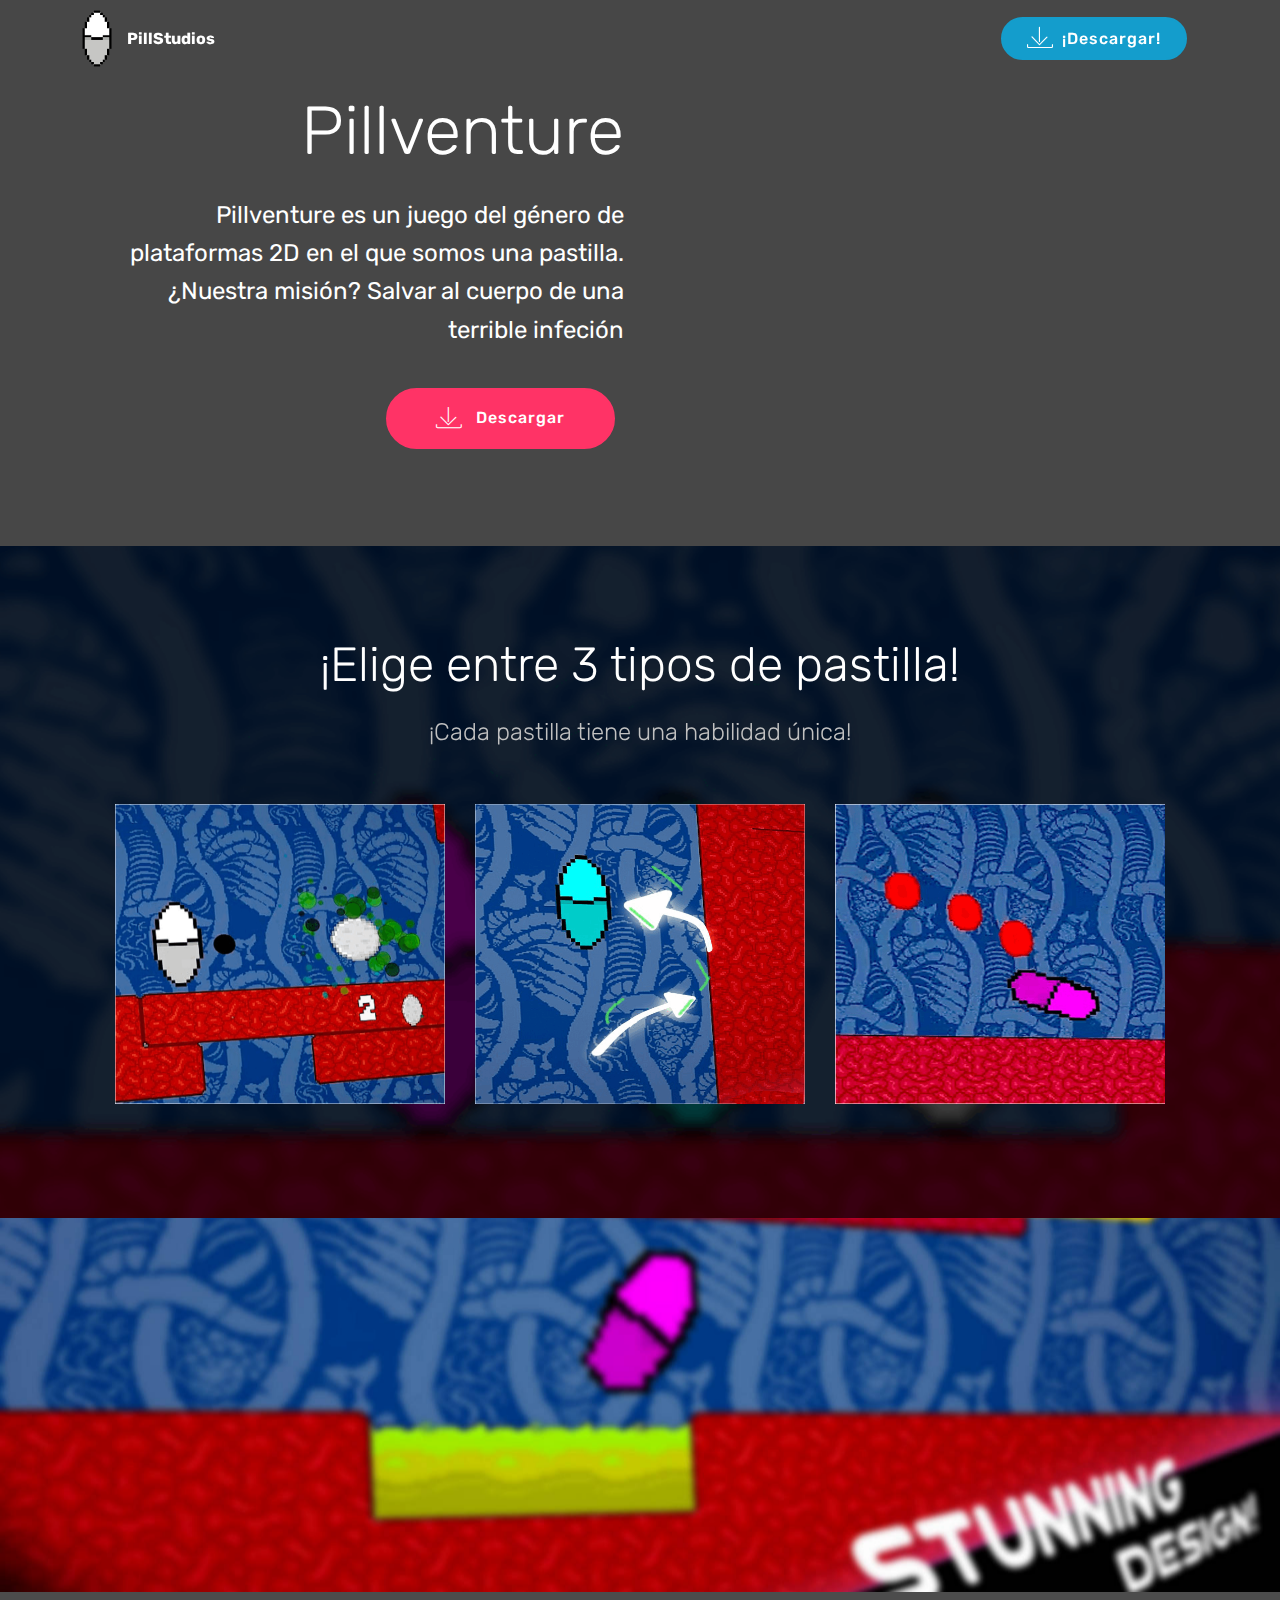
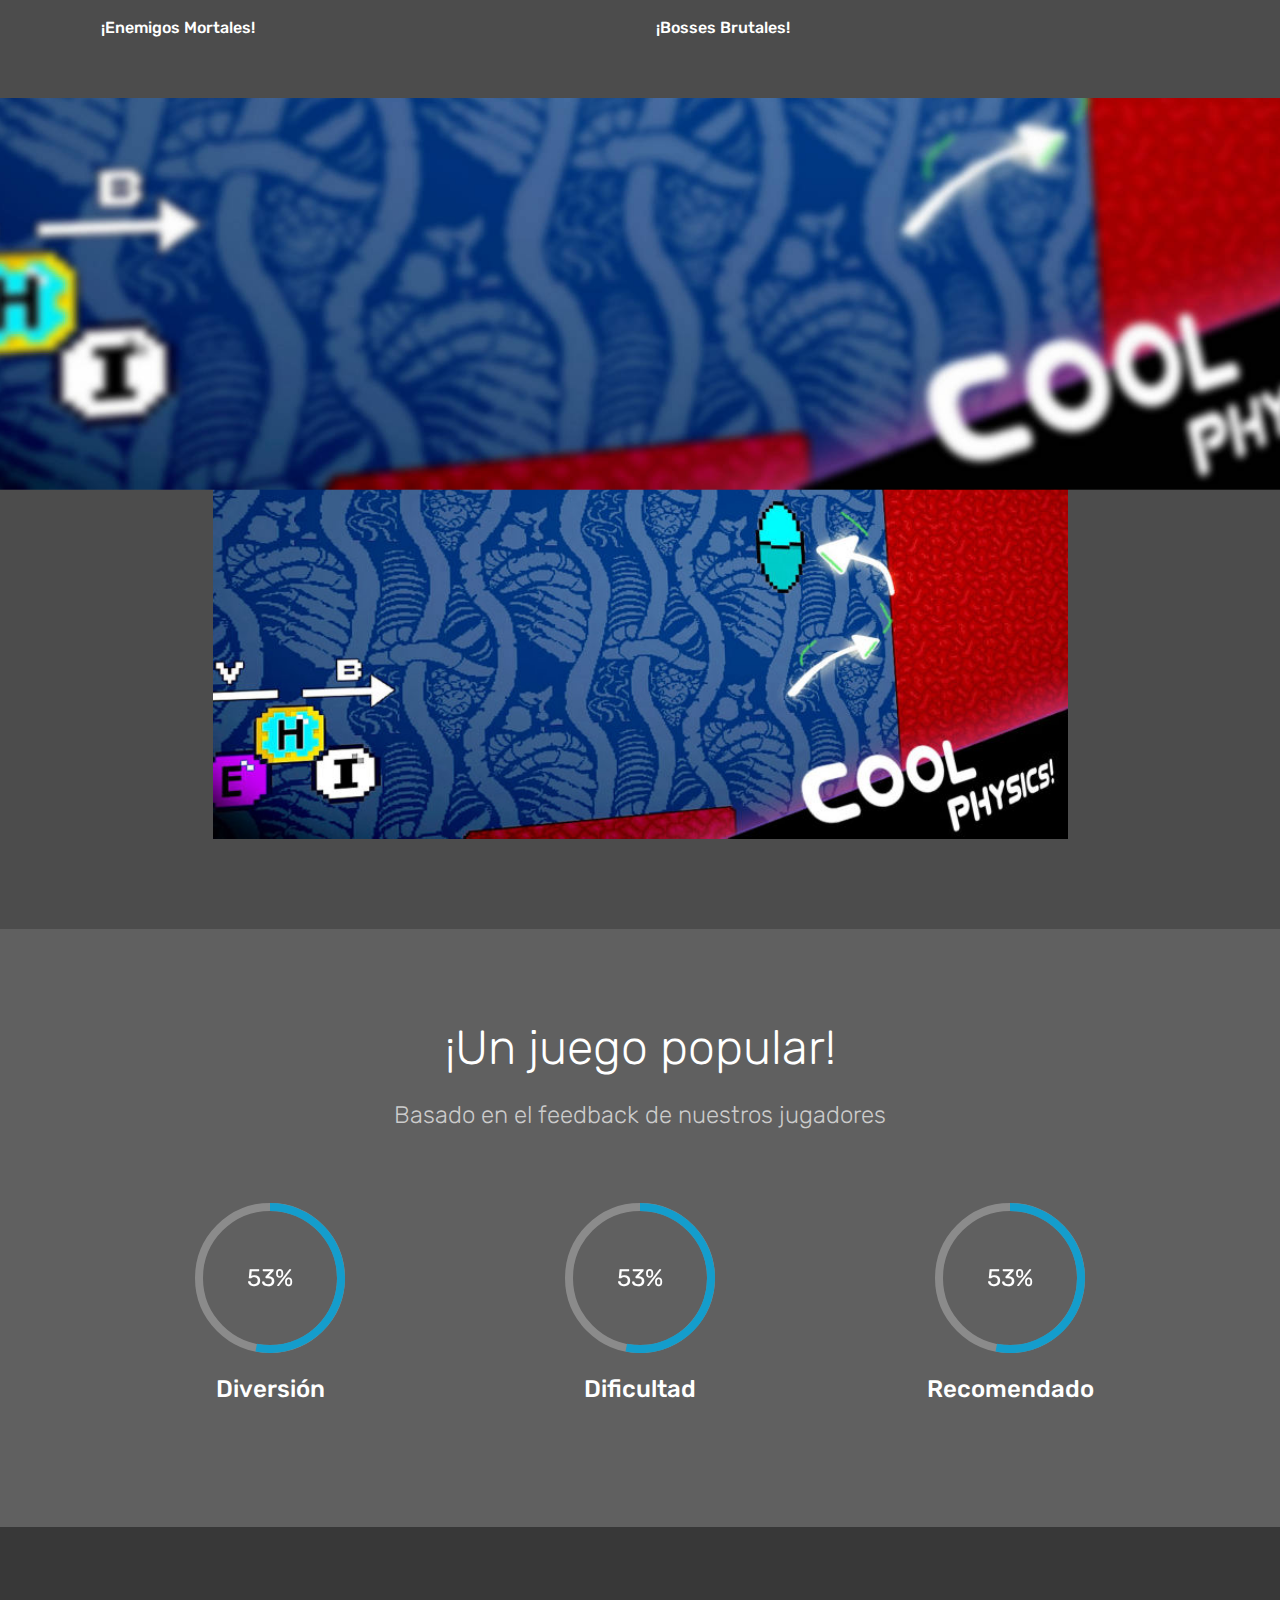
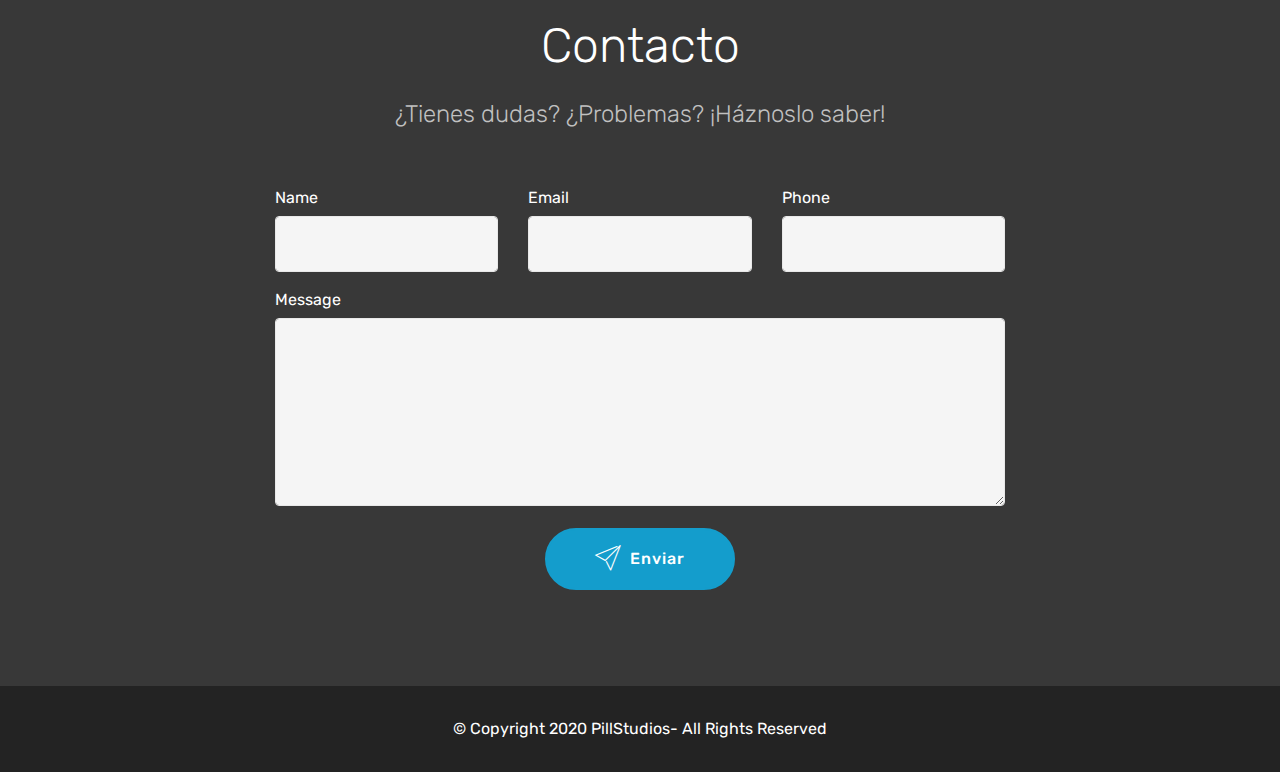
<file: index.html>
<!DOCTYPE html>
<html  >
<head>
  <!-- Site made with Mobirise Website Builder v4.12.3, https://mobirise.com -->
  <meta charset="UTF-8">
  <meta http-equiv="X-UA-Compatible" content="IE=edge">
  <meta name="generator" content="Mobirise v4.12.3, mobirise.com">
  <meta name="viewport" content="width=device-width, initial-scale=1, minimum-scale=1">
  <link rel="shortcut icon" href="assets/images/icon-107x191.png" type="image/x-icon">
  <meta name="description" content="">
  
  
  <title>Pillventure</title>
  <link rel="stylesheet" href="assets/web/assets/mobirise-icons/mobirise-icons.css">
  <link rel="stylesheet" href="assets/facebook-plugin/style.css">
  <link rel="stylesheet" href="assets/bootstrap/css/bootstrap.min.css">
  <link rel="stylesheet" href="assets/bootstrap/css/bootstrap-grid.min.css">
  <link rel="stylesheet" href="assets/bootstrap/css/bootstrap-reboot.min.css">
  <link rel="stylesheet" href="assets/tether/tether.min.css">
  <link rel="stylesheet" href="assets/dropdown/css/style.css">
  <link rel="stylesheet" href="assets/as-pie-progress/css/progress.min.css">
  <link rel="stylesheet" href="assets/theme/css/style.css">
  <link rel="preload" as="style" href="assets/mobirise/css/mbr-additional.css"><link rel="stylesheet" href="assets/mobirise/css/mbr-additional.css" type="text/css">
  
  
  
</head>
<body>
  <section class="menu cid-s0YEzBKrY1" once="menu" id="menu1-0">

    

    <nav class="navbar navbar-expand beta-menu navbar-dropdown align-items-center navbar-fixed-top navbar-toggleable-sm bg-color transparent">
        <button class="navbar-toggler navbar-toggler-right" type="button" data-toggle="collapse" data-target="#navbarSupportedContent" aria-controls="navbarSupportedContent" aria-expanded="false" aria-label="Toggle navigation">
            <div class="hamburger">
                <span></span>
                <span></span>
                <span></span>
                <span></span>
            </div>
        </button>
        <div class="menu-logo">
            <div class="navbar-brand">
                <span class="navbar-logo">
                    <a href="https://mobirise.co">
                         <img src="assets/images/icon-107x191.png" alt="Mobirise" title="" style="height: 3.8rem;">
                    </a>
                </span>
                <span class="navbar-caption-wrap"><a class="navbar-caption text-white display-4" href="index.html#form1-3">
                        PillStudios</a></span>
            </div>
        </div>
        <div class="collapse navbar-collapse" id="navbarSupportedContent">
            
            <div class="navbar-buttons mbr-section-btn"><a class="btn btn-sm btn-primary display-4" href="https://drive.google.com/file/d/1lT4saQWbXZPCvY1EeMDlnzxxhUHfAP1A/view" target="_blank">
                    <span class="mbri-save mbr-iconfont mbr-iconfont-btn "></span>
                    ¡Descargar!</a></div>
        </div>
    </nav>
</section>

<section class="engine"><a href="https://mobirise.info/k">develop your own website</a></section><section class="header7 cid-s0ZmRgCgjM" data-bg-video="https://youtu.be/9I0hYIeLeCU" id="header7-u">

    

    <div class="mbr-overlay" style="opacity: 0.7; background-color: rgb(0, 0, 0);">
    </div>

    <div class="container">
        <div class="media-container-row">

            <div class="media-content align-right">
                <h1 class="mbr-section-title mbr-white pb-3 mbr-fonts-style display-1">Pillventure</h1>
                <div class="mbr-section-text mbr-white pb-3">
                    <p class="mbr-text mbr-fonts-style display-5">
                        Pillventure es un juego del género de plataformas 2D en el que somos una pastilla. ¿Nuestra misión? Salvar al cuerpo de una terrible infeción</p>
                </div>
                <div class="mbr-section-btn"><a class="btn btn-md btn-secondary display-4" href="https://drive.google.com/file/d/1lT4saQWbXZPCvY1EeMDlnzxxhUHfAP1A/view" target="_blank"><span class="mbri-save mbr-iconfont mbr-iconfont-btn"></span>Descargar</a></div>
            </div>

            <div class="mbr-figure" style="width: 100%;"><iframe class="mbr-embedded-video" src="https://www.youtube.com/embed/vtvWI7Sd-38?rel=0&amp;amp;showinfo=0&amp;autoplay=1&amp;loop=0" width="1280" height="720" frameborder="0" allowfullscreen></iframe></div>

        </div>
    </div>
</section>

<section class="features15 cid-s0YGgHtQo5 mbr-parallax-background" id="features15-5">

    

    
    <div class="container">
        <h2 class="mbr-section-title pb-3 align-center mbr-fonts-style display-2">
            ¡Elige entre 3 tipos de pastilla!</h2>
        <h3 class="mbr-section-subtitle display-5 align-center mbr-fonts-style">
            ¡Cada pastilla tiene una habilidad única!</h3>

        <div class="media-container-row container pt-5 mt-2">

            <div class="col-12 col-md-6 mb-4 col-lg-4">
                <div class="card flip-card p-5 align-center">
                    <div class="card-front card_cont">
                        <img src="assets/images/p1-660x660.png" alt="Mobirise" title="">
                    </div>
                    <div class="card_back card_cont">
                        <h4 class="card-title display-5 py-2 mbr-fonts-style">Ibuprofeno</h4>
                        <p class="mbr-text mbr-fonts-style display-7">
                            El ibuprofeno es la única pastilla con la capacidad de disparar anticuerpos T que destrozan a los enemigos</p>
                    </div>
                </div>
            </div>

            <div class="col-12 col-md-6 mb-4 col-lg-4">
                
                <div class="card flip-card p-5 align-center">
                    <div class="card-front card_cont">
                        <img src="assets/images/p3-655x655.png" alt="Mobirise" title="">
                    </div>
                    <div class="card_back card_cont">
                        <h4 class="card-title py-2 mbr-fonts-style display-5">
                            Homeopática</h4>
                        <p class="mbr-text mbr-fonts-style display-7">
                            La pastilla homeopática se pega a las paredes y te permite saltar desde estas, ¡Explora sin límites!</p>
                    </div>
                </div>
            </div>
            
            <div class="col-12 col-md-6 mb-4 col-lg-4">
                <div class="card flip-card p-5 align-center">
                    <div class="card-front card_cont">
                        <img src="assets/images/p2-580x581.png" alt="Mobirise" title="">
                    </div>
                    <div class="card_back card_cont">
                        <h4 class="card-title py-2 mbr-fonts-style display-5">Éxtasis</h4>
                        <p class="mbr-text mbr-fonts-style display-7">¡El éxtasis está loco! Te permite realizar un dash que te vuelve invulnerable mientras dure. Si no puedes contra un enemigo, ¡Dashealo!</p>
                    </div>
                </div> 
            </div>

            
        </div>
</div></section>

<section class="features2 cid-s0YS1J1CYJ mbr-parallax-background" id="features2-n">

    

    <div class="mbr-overlay" style="opacity: 0.8; background-color: rgb(35, 35, 35);">
    </div>
    
    <div class="container">
        <div class="media-container-row">
            <div class="card p-3 col-12 col-md-6">
                <div class="card-wrapper">
                    <div class="card-img">
                        <img src="assets/images/f1-1-512x288.jpeg" alt="Mobirise" title="">
                    </div>
                    <div class="card-box">
                        <h4 class="card-title pb-3 mbr-fonts-style display-7">¡Enemigos Mortales!</h4>
                        
                    </div>
                </div>
            </div>

            <div class="card p-3 col-12 col-md-6">
                <div class="card-wrapper">
                    <div class="card-img">
                        <img src="assets/images/f3-1-888x500.jpeg" alt="Mobirise" title="">
                    </div>
                    <div class="card-box ">
                        <h4 class="card-title pb-3 mbr-fonts-style display-7">¡Bosses Brutales!</h4>
                        
                    </div>
                </div>
            </div>

            

            
        </div>
    </div>
</section>

<section class="header4 cid-s0YQleffon mbr-parallax-background" id="header4-k">

    

    <div class="mbr-overlay" style="opacity: 0.8; background-color: rgb(35, 35, 35);">
    </div>

    <div class="container">
        <div class="row justify-content-md-center">
            <div class="media-content col-md-10">
                <h1 class="mbr-section-title align-center mbr-white pb-3 mbr-bold mbr-fonts-style display-1">¡Con sistema de físicas!</h1>
                
                <div class="mbr-text align-center mbr-white pb-3">
                    
                </div>
                
            </div>
            <div class="mbr-figure pt-5">
                <img src="assets/images/f6-1920x1080-800x450.jpg" alt="Mobirise" title="" style="width: 75%;">
            </div>
        </div>
    </div>
</section>

<section class="progress-bars3 cid-s0YGBlLO0M mbr-parallax-background" id="progress-bars3-9">
 
     

    <div class="mbr-overlay" style="opacity: 0.7; background-color: rgb(35, 35, 35);">
    </div>
    
    <div class="container">
        <h2 class="mbr-section-title pb-3 align-center mbr-fonts-style display-2">
            ¡Un juego popular!</h2>

        <h3 class="mbr-section-subtitle mbr-fonts-style display-5">
            Basado en el feedback de nuestros jugadores</h3>
    
        <div class="media-container-row pt-5 mt-2">
            <div class="card p-3 align-center">
                <div class="wrap">
                    <div class="pie_progress progress1" role="progressbar" data-goal="80">
                        <p class="pie_progress__number mbr-fonts-style display-5">80%</p>
                    </div>
                </div> 
                <div class="mbr-crt-title pt-3">
                    <h4 class="card-title py-2 mbr-fonts-style display-5">
                        Diversión</h4>
                </div>                 
            </div>

            <div class="card p-3 align-center">
                <div class="wrap">
                    <div class="pie_progress progress2" role="progressbar" data-goal="60">
                        <p class="pie_progress__number mbr-fonts-style display-5"></p>
                    </div>
                </div> 
                <div class="mbr-crt-title pt-3">
                    <h4 class="card-title py-2 mbr-fonts-style display-5">
                        Dificultad</h4>
                </div>                 
            </div>

            <div class="card p-3 align-center">
                <div class="wrap">
                    <div class="pie_progress progress3" role="progressbar" data-goal="90">
                        <p class="pie_progress__number mbr-fonts-style display-5"></p>
                    </div>
                </div> 
                <div class="mbr-crt-title pt-3">
                    <h4 class="card-title py-2 mbr-fonts-style display-5">
                        Recomendado</h4>
                </div>                 
            </div>

            

            

            
        </div>
</div></section>

<section class="mbr-section form1 cid-s0YETFRfOM mbr-parallax-background" id="form1-3">

    

    <div class="mbr-overlay" style="opacity: 0.9; background-color: rgb(35, 35, 35);">
    </div>
    <div class="container">
        <div class="row justify-content-center">
            <div class="title col-12 col-lg-8">
                <h2 class="mbr-section-title align-center pb-3 mbr-fonts-style display-2">
                    Contacto</h2>
                <h3 class="mbr-section-subtitle align-center mbr-light pb-3 mbr-fonts-style display-5">
                    ¿Tienes dudas? ¿Problemas? ¡Háznoslo saber!</h3>
            </div>
        </div>
    </div>
    <div class="container">
        <div class="row justify-content-center">
            <div class="media-container-column col-lg-8" data-form-type="formoid">
                <!---Formbuilder Form--->
                <form action="https://mobirise.com/" method="POST" class="mbr-form form-with-styler" data-form-title="Mobirise Form"><input type="hidden" name="email" data-form-email="true" value="M2Yxs+AL2TIxq5Ke5/ZFnvB95Mm67utpq+opOdtOI1/eQxCdrDnKfQVyWyo9hEpEKcbdAV8J/mVv/SUrGT9DbIQmOc7ZbFeAQl1q8pdLRj0jL23Blcr9TyvXOIWw+ays">
                    <div class="row">
                        <div hidden="hidden" data-form-alert="" class="alert alert-success col-12">¡Muchas gracias por tu aportación! ¡Nos ayuda a hacer un mejor juego para ti!</div>
                        <div hidden="hidden" data-form-alert-danger="" class="alert alert-danger col-12">
                        </div>
                    </div>
                    <div class="dragArea row">
                        <div class="col-md-4  form-group" data-for="name">
                            <label for="name-form1-3" class="form-control-label mbr-fonts-style display-7">Name</label>
                            <input type="text" name="name" data-form-field="Name" required="required" class="form-control display-7" id="name-form1-3">
                        </div>
                        <div class="col-md-4  form-group" data-for="email">
                            <label for="email-form1-3" class="form-control-label mbr-fonts-style display-7">Email</label>
                            <input type="email" name="email" data-form-field="Email" required="required" class="form-control display-7" id="email-form1-3">
                        </div>
                        <div data-for="phone" class="col-md-4  form-group">
                            <label for="phone-form1-3" class="form-control-label mbr-fonts-style display-7">Phone</label>
                            <input type="tel" name="phone" data-form-field="Phone" class="form-control display-7" id="phone-form1-3">
                        </div>
                        <div data-for="message" class="col-md-12 form-group">
                            <label for="message-form1-3" class="form-control-label mbr-fonts-style display-7">Message</label>
                            <textarea name="message" data-form-field="Message" class="form-control display-7" id="message-form1-3"></textarea>
                        </div>
                        <div class="col-md-12 input-group-btn align-center"><button type="submit" class="btn btn-primary btn-form display-4"><span class="mbri-paper-plane mbr-iconfont mbr-iconfont-btn"></span>Enviar</button></div>
                    </div>
                </form><!---Formbuilder Form--->
            </div>
        </div>
    </div>
</section>

<section once="footers" class="cid-s0YTKvR2UV" id="footer6-p">

    

    

    <div class="container">
        <div class="media-container-row align-center mbr-white">
            <div class="col-12">
                <p class="mbr-text mb-0 mbr-fonts-style display-7">
                    © Copyright 2020 PillStudios- All Rights Reserved
                </p>
            </div>
        </div>
    </div>
</section>


  <script src="assets/web/assets/jquery/jquery.min.js"></script>
  <script src="assets/popper/popper.min.js"></script>
  <script src="https://connect.facebook.net/en_US/sdk.js#xfbml=1&version=v2.5"></script>
  <script src="https://apis.google.com/js/plusone.js"></script>
  <script src="assets/facebook-plugin/facebook-script.js"></script>
  <script src="assets/bootstrap/js/bootstrap.min.js"></script>
  <script src="assets/smoothscroll/smooth-scroll.js"></script>
  <script src="assets/tether/tether.min.js"></script>
  <script src="assets/dropdown/js/nav-dropdown.js"></script>
  <script src="assets/dropdown/js/navbar-dropdown.js"></script>
  <script src="assets/touchswipe/jquery.touch-swipe.min.js"></script>
  <script src="assets/ytplayer/jquery.mb.ytplayer.min.js"></script>
  <script src="assets/vimeoplayer/jquery.mb.vimeo_player.js"></script>
  <script src="assets/mbr-flip-card/mbr-flip-card.js"></script>
  <script src="assets/parallax/jarallax.min.js"></script>
  <script src="assets/as-pie-progress/jquery-as-pie-progress.min.js"></script>
  <script src="assets/theme/js/script.js"></script>
  <script src="assets/formoid/formoid.min.js"></script>
  
  
</body>
</html>
</file>
<file: assets/web/assets/mobirise-icons/mobirise-icons.css>
@font-face {
  font-family: 'MobiriseIcons';
  src:  url('mobirise-icons.eot?spat4u');
  src:  url('mobirise-icons.eot?spat4u#iefix') format('embedded-opentype'),
    url('mobirise-icons.ttf?spat4u') format('truetype'),
    url('mobirise-icons.woff?spat4u') format('woff'),
    url('mobirise-icons.svg?spat4u#MobiriseIcons') format('svg');
  font-weight: normal;
  font-style: normal;
  font-display: swap;
}

[class^="mbri-"], [class*=" mbri-"] {
  /* use !important to prevent issues with browser extensions that change fonts */
  font-family: MobiriseIcons !important;
  speak: none;
  font-style: normal;
  font-weight: normal;
  font-variant: normal;
  text-transform: none;
  line-height: 1;

  /* Better Font Rendering =========== */
  -webkit-font-smoothing: antialiased;
  -moz-osx-font-smoothing: grayscale;
}

.mbri-add-submenu:before {
  content: "\e900";
}
.mbri-alert:before {
  content: "\e901";
}
.mbri-align-center:before {
  content: "\e902";
}
.mbri-align-justify:before {
  content: "\e903";
}
.mbri-align-left:before {
  content: "\e904";
}
.mbri-align-right:before {
  content: "\e905";
}
.mbri-android:before {
  content: "\e906";
}
.mbri-apple:before {
  content: "\e907";
}
.mbri-arrow-down:before {
  content: "\e908";
}
.mbri-arrow-next:before {
  content: "\e909";
}
.mbri-arrow-prev:before {
  content: "\e90a";
}
.mbri-arrow-up:before {
  content: "\e90b";
}
.mbri-bold:before {
  content: "\e90c";
}
.mbri-bookmark:before {
  content: "\e90d";
}
.mbri-bootstrap:before {
  content: "\e90e";
}
.mbri-briefcase:before {
  content: "\e90f";
}
.mbri-browse:before {
  content: "\e910";
}
.mbri-bulleted-list:before {
  content: "\e911";
}
.mbri-calendar:before {
  content: "\e912";
}
.mbri-camera:before {
  content: "\e913";
}
.mbri-cart-add:before {
  content: "\e914";
}
.mbri-cart-full:before {
  content: "\e915";
}
.mbri-cash:before {
  content: "\e916";
}
.mbri-change-style:before {
  content: "\e917";
}
.mbri-chat:before {
  content: "\e918";
}
.mbri-clock:before {
  content: "\e919";
}
.mbri-close:before {
  content: "\e91a";
}
.mbri-cloud:before {
  content: "\e91b";
}
.mbri-code:before {
  content: "\e91c";
}
.mbri-contact-form:before {
  content: "\e91d";
}
.mbri-credit-card:before {
  content: "\e91e";
}
.mbri-cursor-click:before {
  content: "\e91f";
}
.mbri-cust-feedback:before {
  content: "\e920";
}
.mbri-database:before {
  content: "\e921";
}
.mbri-delivery:before {
  content: "\e922";
}
.mbri-desktop:before {
  content: "\e923";
}
.mbri-devices:before {
  content: "\e924";
}
.mbri-down:before {
  content: "\e925";
}
.mbri-download:before {
  content: "\e989";
}
.mbri-drag-n-drop:before {
  content: "\e927";
}
.mbri-drag-n-drop2:before {
  content: "\e928";
}
.mbri-edit:before {
  content: "\e929";
}
.mbri-edit2:before {
  content: "\e92a";
}
.mbri-error:before {
  content: "\e92b";
}
.mbri-extension:before {
  content: "\e92c";
}
.mbri-features:before {
  content: "\e92d";
}
.mbri-file:before {
  content: "\e92e";
}
.mbri-flag:before {
  content: "\e92f";
}
.mbri-folder:before {
  content: "\e930";
}
.mbri-gift:before {
  content: "\e931";
}
.mbri-github:before {
  content: "\e932";
}
.mbri-globe:before {
  content: "\e933";
}
.mbri-globe-2:before {
  content: "\e934";
}
.mbri-growing-chart:before {
  content: "\e935";
}
.mbri-hearth:before {
  content: "\e936";
}
.mbri-help:before {
  content: "\e937";
}
.mbri-home:before {
  content: "\e938";
}
.mbri-hot-cup:before {
  content: "\e939";
}
.mbri-idea:before {
  content: "\e93a";
}
.mbri-image-gallery:before {
  content: "\e93b";
}
.mbri-image-slider:before {
  content: "\e93c";
}
.mbri-info:before {
  content: "\e93d";
}
.mbri-italic:before {
  content: "\e93e";
}
.mbri-key:before {
  content: "\e93f";
}
.mbri-laptop:before {
  content: "\e940";
}
.mbri-layers:before {
  content: "\e941";
}
.mbri-left-right:before {
  content: "\e942";
}
.mbri-left:before {
  content: "\e943";
}
.mbri-letter:before {
  content: "\e944";
}
.mbri-like:before {
  content: "\e945";
}
.mbri-link:before {
  content: "\e946";
}
.mbri-lock:before {
  content: "\e947";
}
.mbri-login:before {
  content: "\e948";
}
.mbri-logout:before {
  content: "\e949";
}
.mbri-magic-stick:before {
  content: "\e94a";
}
.mbri-map-pin:before {
  content: "\e94b";
}
.mbri-menu:before {
  content: "\e94c";
}
.mbri-mobile:before {
  content: "\e94d";
}
.mbri-mobile2:before {
  content: "\e94e";
}
.mbri-mobirise:before {
  content: "\e94f";
}
.mbri-more-horizontal:before {
  content: "\e950";
}
.mbri-more-vertical:before {
  content: "\e951";
}
.mbri-music:before {
  content: "\e952";
}
.mbri-new-file:before {
  content: "\e953";
}
.mbri-numbered-list:before {
  content: "\e954";
}
.mbri-opened-folder:before {
  content: "\e955";
}
.mbri-pages:before {
  content: "\e956";
}
.mbri-paper-plane:before {
  content: "\e957";
}
.mbri-paperclip:before {
  content: "\e958";
}
.mbri-photo:before {
  content: "\e959";
}
.mbri-photos:before {
  content: "\e95a";
}
.mbri-pin:before {
  content: "\e95b";
}
.mbri-play:before {
  content: "\e95c";
}
.mbri-plus:before {
  content: "\e95d";
}
.mbri-preview:before {
  content: "\e95e";
}
.mbri-print:before {
  content: "\e95f";
}
.mbri-protect:before {
  content: "\e960";
}
.mbri-question:before {
  content: "\e961";
}
.mbri-quote-left:before {
  content: "\e962";
}
.mbri-quote-right:before {
  content: "\e963";
}
.mbri-refresh:before {
  content: "\e964";
}
.mbri-responsive:before {
  content: "\e965";
}
.mbri-right:before {
  content: "\e966";
}
.mbri-rocket:before {
  content: "\e967";
}
.mbri-sad-face:before {
  content: "\e968";
}
.mbri-sale:before {
  content: "\e969";
}
.mbri-save:before {
  content: "\e96a";
}
.mbri-search:before {
  content: "\e96b";
}
.mbri-setting:before {
  content: "\e96c";
}
.mbri-setting2:before {
  content: "\e96d";
}
.mbri-setting3:before {
  content: "\e96e";
}
.mbri-share:before {
  content: "\e96f";
}
.mbri-shopping-bag:before {
  content: "\e970";
}
.mbri-shopping-basket:before {
  content: "\e971";
}
.mbri-shopping-cart:before {
  content: "\e972";
}
.mbri-sites:before {
  content: "\e973";
}
.mbri-smile-face:before {
  content: "\e974";
}
.mbri-speed:before {
  content: "\e975";
}
.mbri-star:before {
  content: "\e976";
}
.mbri-success:before {
  content: "\e977";
}
.mbri-sun:before {
  content: "\e978";
}
.mbri-sun2:before {
  content: "\e979";
}
.mbri-tablet:before {
  content: "\e97a";
}
.mbri-tablet-vertical:before {
  content: "\e97b";
}
.mbri-target:before {
  content: "\e97c";
}
.mbri-timer:before {
  content: "\e97d";
}
.mbri-to-ftp:before {
  content: "\e97e";
}
.mbri-to-local-drive:before {
  content: "\e97f";
}
.mbri-touch-swipe:before {
  content: "\e980";
}
.mbri-touch:before {
  content: "\e981";
}
.mbri-trash:before {
  content: "\e982";
}
.mbri-underline:before {
  content: "\e983";
}
.mbri-unlink:before {
  content: "\e984";
}
.mbri-unlock:before {
  content: "\e985";
}
.mbri-up-down:before {
  content: "\e986";
}
.mbri-up:before {
  content: "\e987";
}
.mbri-update:before {
  content: "\e988";
}
.mbri-upload:before {
 content: "\e926"; 
}
.mbri-user:before {
  content: "\e98a";
}
.mbri-user2:before {
  content: "\e98b";
}
.mbri-users:before {
  content: "\e98c";
}
.mbri-video:before {
  content: "\e98d";
}
.mbri-video-play:before {
  content: "\e98e";
}
.mbri-watch:before {
  content: "\e98f";
}
.mbri-website-theme:before {
  content: "\e990";
}
.mbri-wifi:before {
  content: "\e991";
}
.mbri-windows:before {
  content: "\e992";
}
.mbri-zoom-out:before {
  content: "\e993";
}
.mbri-redo:before {
  content: "\e994";
}
.mbri-undo:before {
  content: "\e995";
}
</file>
<file: assets/facebook-plugin/style.css>
.mbr-section.mbr-section__comments{
    position: relative;
}
.mbr-section__comments{
    background-size: cover;
}
.addons-container {
  position: relative;
  margin-left: auto;
  margin-right: auto;
  padding-right: 15px;
  padding-left: 15px; }
  @media (min-width: 576px) {
    .addons-container {
      padding-right: 15px;
      padding-left: 15px; } }
  @media (min-width: 768px) {
    .addons-container {
      padding-right: 15px;
      padding-left: 15px; } }
  @media (min-width: 992px) {
    .addons-container {
      padding-right: 15px;
      padding-left: 15px; } }
  @media (min-width: 1200px) {
    .addons-container {
      padding-right: 15px;
      padding-left: 15px; } }
  @media (min-width: 576px) {
    .addons-container {
      width: 540px;
      max-width: 100%; } }
  @media (min-width: 768px) {
    .addons-container {
      width: 720px;
      max-width: 100%; } }
  @media (min-width: 992px) {
    .addons-container {
      width: 960px;
      max-width: 100%; } }
  @media (min-width: 1200px) {
    .addons-container {
      width: 1140px;
      max-width: 100%; } }

.addons-container-inner{
    position: relative;
    width: 100%;
    min-height: 1px;
    padding-right: 15px;
    padding-left: 15px;
}
@media (min-width: 567px) {
    .addons-container-inner{
        -ms-flex: 0 0 66.666667%;
        flex: 0 0 66.666667%;
        max-width: 66.666667%;
    }
}
.addons-row{
    display: flex;
    justify-content:center;
}
</file>
<file: assets/dropdown/css/style.css>
.navbar-dropdown {
  left: 0;
  padding: 0;
  position: absolute;
  right: 0;
  top: 0;
  transition: all 0.45s ease;
  z-index: 1030;
  background: #282828; }
  .navbar-dropdown .navbar-logo {
    margin-right: 0.8rem;
    transition: margin 0.3s ease-in-out;
    vertical-align: middle; }
    .navbar-dropdown .navbar-logo img {
      height: 3.125rem;
      transition: all 0.3s ease-in-out; }
    .navbar-dropdown .navbar-logo.mbr-iconfont {
      font-size: 3.125rem;
      line-height: 3.125rem; }
  .navbar-dropdown .navbar-caption {
    font-weight: 700;
    white-space: normal;
    vertical-align: -4px;
    line-height: 3.125rem !important; }
    .navbar-dropdown .navbar-caption, .navbar-dropdown .navbar-caption:hover {
      color: inherit;
      text-decoration: none; }
  .navbar-dropdown .mbr-iconfont + .navbar-caption {
    vertical-align: -1px; }
  .navbar-dropdown.navbar-fixed-top {
    position: fixed; }
  .navbar-dropdown .navbar-brand span {
    vertical-align: -4px; }
  .navbar-dropdown.bg-color.transparent {
    background: none; }
  .navbar-dropdown.navbar-short .navbar-brand {
    padding: 0.625rem 0; }
    .navbar-dropdown.navbar-short .navbar-brand span {
      vertical-align: -1px; }
  .navbar-dropdown.navbar-short .navbar-caption {
    line-height: 2.375rem !important;
    vertical-align: -2px; }
  .navbar-dropdown.navbar-short .navbar-logo {
    margin-right: 0.5rem; }
    .navbar-dropdown.navbar-short .navbar-logo img {
      height: 2.375rem; }
    .navbar-dropdown.navbar-short .navbar-logo.mbr-iconfont {
      font-size: 2.375rem;
      line-height: 2.375rem; }
  .navbar-dropdown.navbar-short .mbr-table-cell {
    height: 3.625rem; }
  .navbar-dropdown .navbar-close {
    left: 0.6875rem;
    position: fixed;
    top: 0.75rem;
    z-index: 1000; }
  .navbar-dropdown .hamburger-icon {
    content: "";
    display: inline-block;
    vertical-align: middle;
    width: 16px;
    -webkit-box-shadow: 0 -6px 0 1px #282828,0 0 0 1px #282828,0 6px 0 1px #282828;
    -moz-box-shadow: 0 -6px 0 1px #282828,0 0 0 1px #282828,0 6px 0 1px #282828;
    box-shadow: 0 -6px 0 1px #282828,0 0 0 1px #282828,0 6px 0 1px #282828; }

.dropdown-menu .dropdown-toggle[data-toggle="dropdown-submenu"]::after {
  border-bottom: 0.35em solid transparent;
  border-left: 0.35em solid;
  border-right: 0;
  border-top: 0.35em solid transparent;
  margin-left: 0.3rem; }

.dropdown-menu .dropdown-item:focus {
  outline: 0; }

.nav-dropdown {
  font-size: 0.75rem;
  font-weight: 500;
  height: auto !important; }
  .nav-dropdown .nav-btn {
    padding-left: 1rem; }
  .nav-dropdown .link {
    margin: .667em 1.667em;
    font-weight: 500;
    padding: 0;
    transition: color .2s ease-in-out; }
    .nav-dropdown .link.dropdown-toggle {
      margin-right: 2.583em; }
      .nav-dropdown .link.dropdown-toggle::after {
        margin-left: .25rem;
        border-top: 0.35em solid;
        border-right: 0.35em solid transparent;
        border-left: 0.35em solid transparent;
        border-bottom: 0; }
      .nav-dropdown .link.dropdown-toggle[aria-expanded="true"] {
        margin: 0;
        padding: 0.667em 3.263em  0.667em 1.667em; }
  .nav-dropdown .link::after,
  .nav-dropdown .dropdown-item::after {
    color: inherit; }
  .nav-dropdown .btn {
    font-size: 0.75rem;
    font-weight: 700;
    letter-spacing: 0;
    margin-bottom: 0;
    padding-left: 1.25rem;
    padding-right: 1.25rem; }
  .nav-dropdown .dropdown-menu {
    border-radius: 0;
    border: 0;
    left: 0;
    margin: 0;
    padding-bottom: 1.25rem;
    padding-top: 1.25rem;
    position: relative; }
  .nav-dropdown .dropdown-submenu {
    margin-left: 0.125rem;
    top: 0; }
  .nav-dropdown .dropdown-item {
    font-weight: 500;
    line-height: 2;
    padding: 0.3846em 4.615em 0.3846em 1.5385em;
    position: relative;
    transition: color .2s ease-in-out, background-color .2s ease-in-out; }
    .nav-dropdown .dropdown-item::after {
      margin-top: -0.3077em;
      position: absolute;
      right: 1.1538em;
      top: 50%; }
    .nav-dropdown .dropdown-item:focus, .nav-dropdown .dropdown-item:hover {
      background: none; }

@media (max-width: 767px) {
  .nav-dropdown.navbar-toggleable-sm {
    bottom: 0;
    display: none;
    left: 0;
    overflow-x: hidden;
    position: fixed;
    top: 0;
    transform: translateX(-100%);
    -ms-transform: translateX(-100%);
    -webkit-transform: translateX(-100%);
    width: 18.75rem;
    z-index: 999; } }
.nav-dropdown.navbar-toggleable-xl {
  bottom: 0;
  display: none;
  left: 0;
  overflow-x: hidden;
  position: fixed;
  top: 0;
  transform: translateX(-100%);
  -ms-transform: translateX(-100%);
  -webkit-transform: translateX(-100%);
  width: 18.75rem;
  z-index: 999; }

.nav-dropdown-sm {
  display: block !important;
  overflow-x: hidden;
  overflow: auto;
  padding-top: 3.875rem; }
  .nav-dropdown-sm::after {
    content: "";
    display: block;
    height: 3rem;
    width: 100%; }
  .nav-dropdown-sm.collapse.in ~ .navbar-close {
    display: block !important; }
  .nav-dropdown-sm.collapsing, .nav-dropdown-sm.collapse.in {
    transform: translateX(0);
    -ms-transform: translateX(0);
    -webkit-transform: translateX(0);
    transition: all 0.25s ease-out;
    -webkit-transition: all 0.25s ease-out;
    background: #282828; }
  .nav-dropdown-sm.collapsing[aria-expanded="false"] {
    transform: translateX(-100%);
    -ms-transform: translateX(-100%);
    -webkit-transform: translateX(-100%); }
  .nav-dropdown-sm .nav-item {
    display: block;
    margin-left: 0 !important;
    padding-left: 0; }
  .nav-dropdown-sm .link,
  .nav-dropdown-sm .dropdown-item {
    border-top: 1px dotted rgba(255, 255, 255, 0.1);
    font-size: 0.8125rem;
    line-height: 1.6;
    margin: 0 !important;
    padding: 0.875rem 2.4rem 0.875rem 1.5625rem !important;
    position: relative;
    white-space: normal; }
    .nav-dropdown-sm .link:focus, .nav-dropdown-sm .link:hover,
    .nav-dropdown-sm .dropdown-item:focus,
    .nav-dropdown-sm .dropdown-item:hover {
      background: rgba(0, 0, 0, 0.2) !important;
      color: #c0a375; }
  .nav-dropdown-sm .nav-btn {
    position: relative;
    padding: 1.5625rem 1.5625rem 0 1.5625rem; }
    .nav-dropdown-sm .nav-btn::before {
      border-top: 1px dotted rgba(255, 255, 255, 0.1);
      content: "";
      left: 0;
      position: absolute;
      top: 0;
      width: 100%; }
    .nav-dropdown-sm .nav-btn + .nav-btn {
      padding-top: 0.625rem; }
      .nav-dropdown-sm .nav-btn + .nav-btn::before {
        display: none; }
  .nav-dropdown-sm .btn {
    padding: 0.625rem 0; }
  .nav-dropdown-sm .dropdown-toggle[data-toggle="dropdown-submenu"]::after {
    margin-left: .25rem;
    border-top: 0.35em solid;
    border-right: 0.35em solid transparent;
    border-left: 0.35em solid transparent;
    border-bottom: 0; }
  .nav-dropdown-sm .dropdown-toggle[data-toggle="dropdown-submenu"][aria-expanded="true"]::after {
    border-top: 0;
    border-right: 0.35em solid transparent;
    border-left: 0.35em solid transparent;
    border-bottom: 0.35em solid; }
  .nav-dropdown-sm .dropdown-menu {
    margin: 0;
    padding: 0;
    position: relative;
    top: 0;
    left: 0;
    width: 100%;
    border: 0;
    float: none;
    border-radius: 0;
    background: none; }
  .nav-dropdown-sm .dropdown-submenu {
    left: 100%;
    margin-left: 0.125rem;
    margin-top: -1.25rem;
    top: 0; }

.navbar-toggleable-sm .nav-dropdown .dropdown-menu {
  position: absolute; }

.navbar-toggleable-sm .nav-dropdown .dropdown-submenu {
  left: 100%;
  margin-left: 0.125rem;
  margin-top: -1.25rem;
  top: 0; }

.navbar-toggleable-sm.opened .nav-dropdown .dropdown-menu {
  position: relative; }

.navbar-toggleable-sm.opened .nav-dropdown .dropdown-submenu {
  left: 0;
  margin-left: 00rem;
  margin-top: 0rem;
  top: 0; }

.is-builder .nav-dropdown.collapsing {
  transition: none !important; }

/*# sourceMappingURL=style.css.map */
</file>
<file: assets/theme/css/style.css>
@charset "UTF-8";
/*!
 * Mobirise v4 theme (https://mobirise.com/)
 * Copyright 2017 Mobirise
 */
section {
  background-color: #eeeeee;
}

body {
  font-style: normal;
  line-height: 1.5;
}

section,
.container,
.container-fluid {
  position: relative;
  word-wrap: break-word;
}

a.mbr-iconfont:hover {
  text-decoration: none;
}

.article .lead p,
.article .lead ul,
.article .lead ol,
.article .lead pre,
.article .lead blockquote {
  margin-bottom: 0;
}

ul,
ol,
pre,
blockquote {
  margin-bottom: 2.3125rem;
}

pre {
  background: #f4f4f4;
  padding: 10px 24px;
  white-space: pre-wrap;
}

.inactive {
  -webkit-user-select: none;
  -moz-user-select: none;
  -ms-user-select: none;
  user-select: none;
  pointer-events: none;
  -webkit-user-drag: none;
  user-drag: none;
}

.mbr-section__comments .row {
  justify-content: center;
  -webkit-justify-content: center;
}

a {
  font-style: normal;
  font-weight: 400;
  cursor: pointer;
}
a, a:hover {
  text-decoration: none;
}

figure {
  margin-bottom: 0;
}

body {
  color: #232323;
}

h1,
h2,
h3,
h4,
h5,
h6,
.h1,
.h2,
.h3,
.h4,
.h5,
.h6,
.display-1,
.display-2,
.display-3,
.display-4 {
  line-height: 1;
  word-break: break-word;
  word-wrap: break-word;
}

.mbr-section-title {
  font-style: normal;
  line-height: 1.2;
}

.mbr-section-subtitle {
  line-height: 1.3;
}

.mbr-text {
  font-style: normal;
  line-height: 1.6;
}

b,
strong {
  font-weight: bold;
}

blockquote {
  padding: 10px 0 10px 20px;
  position: relative;
  border-left: 2px solid;
  border-color: #ff3366;
}

input:-webkit-autofill, input:-webkit-autofill:hover, input:-webkit-autofill:focus, input:-webkit-autofill:active {
  transition-delay: 9999s;
  transition-property: background-color, color;
}

textarea[type=hidden] {
  display: none;
}

body {
  position: relative;
}

section {
  background-position: 50% 50%;
  background-repeat: no-repeat;
  background-size: cover;
}
section .mbr-background-video,
section .mbr-background-video-preview {
  position: absolute;
  bottom: 0;
  left: 0;
  right: 0;
  top: 0;
}

.hidden {
  visibility: hidden;
}

.mbr-z-index20 {
  z-index: 20;
}

/*! Base colors */
.mbr-white {
  color: #ffffff;
}

.mbr-black {
  color: #000000;
}

.mbr-bg-white {
  background-color: #ffffff;
}

.mbr-bg-black {
  background-color: #000000;
}

/*! Text-aligns */
.align-left {
  text-align: left;
}

.align-center {
  text-align: center;
}

.align-right {
  text-align: right;
}

@media (max-width: 767px) {
  .align-left,
.align-center,
.align-right,
.mbr-section-btn,
.mbr-section-title {
    text-align: center;
  }
}
/*! Font-weight  */
.mbr-light {
  font-weight: 300;
}

.mbr-regular {
  font-weight: 400;
}

.mbr-semibold {
  font-weight: 500;
}

.mbr-bold {
  font-weight: 700;
}

/*! Media  */
.media-size-item {
  -webkit-flex: 1 1 auto;
  -moz-flex: 1 1 auto;
  -ms-flex: 1 1 auto;
  -o-flex: 1 1 auto;
  flex: 1 1 auto;
}

.media-content {
  -webkit-flex-basis: 100%;
  flex-basis: 100%;
}

.media-container-row {
  display: -ms-flexbox;
  display: -webkit-flex;
  display: flex;
  -webkit-flex-direction: row;
  -ms-flex-direction: row;
  flex-direction: row;
  -webkit-flex-wrap: wrap;
  -ms-flex-wrap: wrap;
  flex-wrap: wrap;
  -webkit-justify-content: center;
  -ms-flex-pack: center;
  justify-content: center;
  -webkit-align-content: center;
  -ms-flex-line-pack: center;
  align-content: center;
  -webkit-align-items: start;
  -ms-flex-align: start;
  align-items: start;
}
.media-container-row .media-size-item {
  width: 400px;
}

.media-container-column {
  display: -ms-flexbox;
  display: -webkit-flex;
  display: flex;
  -webkit-flex-direction: column;
  -ms-flex-direction: column;
  flex-direction: column;
  -webkit-flex-wrap: wrap;
  -ms-flex-wrap: wrap;
  flex-wrap: wrap;
  -webkit-justify-content: center;
  -ms-flex-pack: center;
  justify-content: center;
  -webkit-align-content: center;
  -ms-flex-line-pack: center;
  align-content: center;
  -webkit-align-items: stretch;
  -ms-flex-align: stretch;
  align-items: stretch;
}
.media-container-column > * {
  width: 100%;
}

@media (min-width: 992px) {
  .media-container-row {
    -webkit-flex-wrap: nowrap;
    -ms-flex-wrap: nowrap;
    flex-wrap: nowrap;
  }
}
figure {
  overflow: hidden;
}

figure[mbr-media-size] {
  transition: width 0.1s;
}

.mbr-figure img,
.mbr-figure iframe {
  display: block;
  width: 100%;
}

.card {
  background-color: transparent;
  border: none;
}

.card-box {
  width: 100%;
}

.card-img {
  text-align: center;
  flex-shrink: 0;
  -webkit-flex-shrink: 0;
}

.media {
  max-width: 100%;
  margin: 0 auto;
}

.mbr-figure {
  -ms-flex-item-align: center;
  -ms-grid-row-align: center;
  -webkit-align-self: center;
  align-self: center;
}

.media-container > div {
  max-width: 100%;
}

.mbr-figure img,
.card-img img {
  width: 100%;
}

@media (max-width: 991px) {
  .media-size-item {
    width: auto !important;
  }

  .media {
    width: auto;
  }

  .mbr-figure {
    width: 100% !important;
  }
}
/*! Buttons */
.btn {
  font-weight: 500;
  border-width: 2px;
  font-style: normal;
  letter-spacing: 1px;
  margin: 0.4rem 0.8rem;
  white-space: normal;
  -webkit-transition: all 0.3s ease-in-out;
  -moz-transition: all 0.3s ease-in-out;
  transition: all 0.3s ease-in-out;
  display: inline-flex;
  align-items: center;
  justify-content: center;
  word-break: break-word;
  -webkit-align-items: center;
  -webkit-justify-content: center;
  display: -webkit-inline-flex;
}

.btn-sm {
  font-weight: 500;
  letter-spacing: 1px;
  -webkit-transition: all 0.3s ease-in-out;
  -moz-transition: all 0.3s ease-in-out;
  transition: all 0.3s ease-in-out;
}

.btn-md {
  font-weight: 500;
  letter-spacing: 1px;
  margin: 0.4rem 0.8rem !important;
  -webkit-transition: all 0.3s ease-in-out;
  -moz-transition: all 0.3s ease-in-out;
  transition: all 0.3s ease-in-out;
}

.btn-lg {
  font-weight: 500;
  letter-spacing: 1px;
  margin: 0.4rem 0.8rem !important;
  -webkit-transition: all 0.3s ease-in-out;
  -moz-transition: all 0.3s ease-in-out;
  transition: all 0.3s ease-in-out;
}

.mbr-section-btn {
  margin-left: -0.25rem;
  margin-right: -0.25rem;
  font-size: 0;
}

nav .mbr-section-btn {
  margin-left: 0rem;
  margin-right: 0rem;
}

.btn-form {
  border-radius: 0;
}
.btn-form:hover {
  cursor: pointer;
}

/*! Btn icon margin */
.btn .mbr-iconfont,
.btn.btn-sm .mbr-iconfont {
  cursor: pointer;
  margin-right: 0.5rem;
}

.btn.btn-md .mbr-iconfont,
.btn.btn-md .mbr-iconfont {
  margin-right: 0.8rem;
}

.mbr-regular {
  font-weight: 400;
}

.mbr-semibold {
  font-weight: 500;
}

.mbr-bold {
  font-weight: 700;
}

[type=submit] {
  -webkit-appearance: none;
}

/*! Full-screen */
.mbr-fullscreen .mbr-overlay {
  min-height: 100vh;
}

.mbr-fullscreen {
  display: flex;
  display: -webkit-flex;
  display: -moz-flex;
  display: -ms-flex;
  display: -o-flex;
  align-items: center;
  -webkit-align-items: center;
  min-height: 100vh;
  padding-top: 3rem;
  padding-bottom: 3rem;
}

/*! Map */
.map {
  height: 25rem;
  position: relative;
}
.map iframe {
  width: 100%;
  height: 100%;
}

.mbr-overlay {
  background-color: #000;
  bottom: 0;
  left: 0;
  opacity: 0.5;
  position: absolute;
  right: 0;
  top: 0;
  z-index: 0;
  pointer-events: none;
}

/* Form */
blockquote {
  font-style: italic;
  padding: 10px 0 10px 20px;
  font-size: 1.09rem;
  position: relative;
  border-width: 3px;
}

.form-control {
  background-color: #f5f5f5;
  box-shadow: none;
  color: #565656;
  line-height: 1.43;
  min-height: 3.5em;
  padding: 1.07em 0.5em;
}
.form-control, .form-control:focus {
  border: 1px solid #e8e8e8;
}
.form-active .form-control:invalid {
  border-color: red;
}

.form-control-label {
  position: relative;
  cursor: pointer;
  margin-bottom: 0.357em;
  padding: 0;
}

.alert {
  color: #ffffff;
  border-radius: 0;
  border: 0;
  font-size: 0.875rem;
  line-height: 1.5;
  margin-bottom: 1.875rem;
  padding: 1.25rem;
  position: relative;
}
.alert.alert-form::after {
  background-color: inherit;
  bottom: -7px;
  content: "";
  display: block;
  height: 14px;
  left: 50%;
  margin-left: -7px;
  position: absolute;
  transform: rotate(45deg);
  width: 14px;
  -webkit-transform: rotate(45deg);
}

.form-asterisk {
  font-family: initial;
  position: absolute;
  top: -2px;
  font-weight: normal;
}

/*! Scroll to top arrow */
#scrollToTop a i:before {
  content: "";
  position: absolute;
  height: 40%;
  top: 25%;
  background: #fff;
  width: 2px;
  left: calc(50% - 1px);
}
#scrollToTop a i:after {
  content: "";
  position: absolute;
  display: block;
  border-top: 2px solid #fff;
  border-right: 2px solid #fff;
  width: 40%;
  height: 40%;
  left: 30%;
  bottom: 30%;
  transform: rotate(135deg);
  -webkit-transform: rotate(135deg);
}

.mbr-arrow-up {
  bottom: 25px;
  right: 90px;
  position: fixed;
  text-align: right;
  z-index: 5000;
  color: #ffffff;
  font-size: 32px;
  transform: rotate(180deg);
  -webkit-transform: rotate(180deg);
}

.mbr-arrow-up a {
  background: rgba(0, 0, 0, 0.2);
  border-radius: 3px;
  color: #fff;
  display: inline-block;
  height: 60px;
  width: 60px;
  outline-style: none !important;
  position: relative;
  text-decoration: none;
  transition: all 0.3s ease-in-out;
  cursor: pointer;
  text-align: center;
}
.mbr-arrow-up a:hover {
  background-color: rgba(0, 0, 0, 0.4);
}
.mbr-arrow-up a i {
  line-height: 60px;
}

.mbr-arrow-up-icon {
  display: block;
  color: #fff;
}

.mbr-arrow-up-icon::before {
  content: "›";
  display: inline-block;
  font-family: serif;
  font-size: 32px;
  line-height: 1;
  font-style: normal;
  position: relative;
  top: 6px;
  left: -4px;
  -webkit-transform: rotate(-90deg);
  transform: rotate(-90deg);
}

/*! Arrow Down */
.mbr-arrow {
  position: absolute;
  bottom: 45px;
  left: 50%;
  width: 60px;
  height: 60px;
  cursor: pointer;
  background-color: rgba(80, 80, 80, 0.5);
  border-radius: 50%;
  -webkit-transform: translateX(-50%);
  transform: translateX(-50%);
}
.mbr-arrow > a {
  display: inline-block;
  text-decoration: none;
  outline-style: none;
  -webkit-animation: arrowdown 1.7s ease-in-out infinite;
  animation: arrowdown 1.7s ease-in-out infinite;
}
.mbr-arrow > a > i {
  position: absolute;
  top: -2px;
  left: 15px;
  font-size: 2rem;
}

@keyframes arrowdown {
  0% {
    transform: translateY(0px);
    -webkit-transform: translateY(0px);
  }
  50% {
    transform: translateY(-5px);
    -webkit-transform: translateY(-5px);
  }
  100% {
    transform: translateY(0px);
    -webkit-transform: translateY(0px);
  }
}
@-webkit-keyframes arrowdown {
  0% {
    transform: translateY(0px);
    -webkit-transform: translateY(0px);
  }
  50% {
    transform: translateY(-5px);
    -webkit-transform: translateY(-5px);
  }
  100% {
    transform: translateY(0px);
    -webkit-transform: translateY(0px);
  }
}
@media (max-width: 500px) {
  .mbr-arrow-up {
    left: 50%;
    right: auto;
    transform: translateX(-50%) rotate(180deg);
    -webkit-transform: translateX(-50%) rotate(180deg);
  }
}
/*Gradients animation*/
@keyframes gradient-animation {
  from {
    background-position: 0% 100%;
    animation-timing-function: ease-in-out;
  }
  to {
    background-position: 100% 0%;
    animation-timing-function: ease-in-out;
  }
}
@-webkit-keyframes gradient-animation {
  from {
    background-position: 0% 100%;
    animation-timing-function: ease-in-out;
  }
  to {
    background-position: 100% 0%;
    animation-timing-function: ease-in-out;
  }
}
.bg-gradient {
  background-size: 200% 200%;
  animation: gradient-animation 5s infinite alternate;
  -webkit-animation: gradient-animation 5s infinite alternate;
}

.menu .navbar-brand {
  display: -webkit-flex;
}
.menu .navbar-brand span {
  display: flex;
  display: -webkit-flex;
}
.menu .navbar-brand .navbar-caption-wrap {
  display: -webkit-flex;
}
.menu .navbar-brand .navbar-logo img {
  display: -webkit-flex;
}
@media (min-width: 768px) and (max-width: 1023px) {
  .menu .navbar-toggleable-sm .navbar-nav {
    display: -webkit-box;
    display: -webkit-flex;
    display: -ms-flexbox;
  }
}
@media (max-width: 1023px) {
  .menu .navbar-collapse {
    max-height: 93.5vh;
  }
  .menu .navbar-collapse.show {
    overflow: auto;
  }
}
@media (min-width: 1024px) {
  .menu .navbar-nav.nav-dropdown {
    display: -webkit-flex;
  }
  .menu .navbar-toggleable-sm .navbar-collapse {
    display: -webkit-flex !important;
  }
  .menu .collapsed .navbar-collapse {
    max-height: 93.5vh;
  }
  .menu .collapsed .navbar-collapse.show {
    overflow: auto;
  }
}
@media (max-width: 767px) {
  .menu .navbar-collapse {
    max-height: 80vh;
  }
}

/* Others*/
.note-check a[data-value=Rubik] {
  font-style: normal;
}

.mbr-arrow a {
  color: #ffffff;
}

@media (max-width: 767px) {
  .mbr-arrow {
    display: none;
  }
}
.navbar {
  display: -webkit-flex;
  -webkit-flex-wrap: wrap;
  -webkit-align-items: center;
  -webkit-justify-content: space-between;
}

.navbar-collapse {
  -webkit-flex-basis: 100%;
  -webkit-flex-grow: 1;
  -webkit-align-items: center;
}

.nav-dropdown .link {
  padding: 0.667em 1.667em !important;
  margin: 0 !important;
}

.nav {
  display: -webkit-flex;
  -webkit-flex-wrap: wrap;
}

.row {
  display: -webkit-flex;
  -webkit-flex-wrap: wrap;
}

.justify-content-center {
  -webkit-justify-content: center;
}

.form-inline {
  display: -webkit-flex;
  -webkit-flex-flow: row wrap;
  -webkit-align-items: center;
}

.card-wrapper {
  -webkit-flex: 1;
}

.carousel-control {
  z-index: 10;
  display: -webkit-flex;
  -webkit-align-items: center;
  -webkit-justify-content: center;
}

.carousel-controls {
  display: -webkit-flex;
}

.media {
  display: -webkit-flex;
}

.form-group:focus {
  outline: none;
}

.jq-selectbox__select {
  padding: 1.07em 0.5em;
  position: absolute;
  top: 0;
  left: 0;
  width: 100%;
}

.jq-selectbox__dropdown {
  position: absolute;
  top: 100%;
  left: 0 !important;
  width: 100% !important;
}

.jq-selectbox__trigger-arrow {
  transform: translateY(-50%);
}

.jq-selectbox li {
  padding: 1.07em 0.5em;
}

input[type=range] {
  padding-left: 0 !important;
  padding-right: 0 !important;
}

.modal-dialog,
.modal-content {
  height: 100%;
}

.modal-dialog .carousel-inner {
  height: calc(100vh - 1.75rem);
}
@media (max-width: 575px) {
  .modal-dialog .carousel-inner {
    height: calc(100vh - 1rem);
  }
}

.carousel-item {
  text-align: center;
}

.carousel-item img {
  margin: auto;
}

.navbar-toggler {
  -webkit-align-self: flex-start;
  -ms-flex-item-align: start;
  align-self: flex-start;
  padding: 0.25rem 0.75rem;
  font-size: 1.25rem;
  line-height: 1;
  background: transparent;
  border: 1px solid transparent;
  -webkit-border-radius: 0.25rem;
  border-radius: 0.25rem;
}

.navbar-toggler:focus,
.navbar-toggler:hover {
  text-decoration: none;
}

.navbar-toggler-icon {
  display: inline-block;
  width: 1.5em;
  height: 1.5em;
  vertical-align: middle;
  content: "";
  background: no-repeat center center;
  -webkit-background-size: 100% 100%;
  -o-background-size: 100% 100%;
  background-size: 100% 100%;
}

.navbar-toggler-left {
  position: absolute;
  left: 1rem;
}

.navbar-toggler-right {
  position: absolute;
  right: 1rem;
}

@media (max-width: 575px) {
  .navbar-toggleable .navbar-nav .dropdown-menu {
    position: static;
    float: none;
  }

  .navbar-toggleable > .container {
    padding-right: 0;
    padding-left: 0;
  }
}
@media (min-width: 576px) {
  .navbar-toggleable {
    -webkit-box-orient: horizontal;
    -webkit-box-direction: normal;
    -webkit-flex-direction: row;
    -ms-flex-direction: row;
    flex-direction: row;
    -webkit-flex-wrap: nowrap;
    -ms-flex-wrap: nowrap;
    flex-wrap: nowrap;
    -webkit-box-align: center;
    -webkit-align-items: center;
    -ms-flex-align: center;
    align-items: center;
  }

  .navbar-toggleable .navbar-nav {
    -webkit-box-orient: horizontal;
    -webkit-box-direction: normal;
    -webkit-flex-direction: row;
    -ms-flex-direction: row;
    flex-direction: row;
  }

  .navbar-toggleable .navbar-nav .nav-link {
    padding-right: 0.5rem;
    padding-left: 0.5rem;
  }

  .navbar-toggleable > .container {
    display: -webkit-box;
    display: -webkit-flex;
    display: -ms-flexbox;
    display: flex;
    -webkit-flex-wrap: nowrap;
    -ms-flex-wrap: nowrap;
    flex-wrap: nowrap;
    -webkit-box-align: center;
    -webkit-align-items: center;
    -ms-flex-align: center;
    align-items: center;
  }

  .navbar-toggleable .navbar-collapse {
    display: -webkit-box !important;
    display: -webkit-flex !important;
    display: -ms-flexbox !important;
    display: flex !important;
    width: 100%;
  }

  .navbar-toggleable .navbar-toggler {
    display: none;
  }
}
@media (max-width: 767px) {
  .navbar-toggleable-sm .navbar-nav .dropdown-menu {
    position: static;
    float: none;
  }

  .navbar-toggleable-sm > .container {
    padding-right: 0;
    padding-left: 0;
  }
}
@media (min-width: 768px) {
  .navbar-toggleable-sm {
    -webkit-box-orient: horizontal;
    -webkit-box-direction: normal;
    -webkit-flex-direction: row;
    -ms-flex-direction: row;
    flex-direction: row;
    -webkit-flex-wrap: nowrap;
    -ms-flex-wrap: nowrap;
    flex-wrap: nowrap;
    -webkit-box-align: center;
    -webkit-align-items: center;
    -ms-flex-align: center;
    align-items: center;
  }

  .navbar-toggleable-sm .navbar-nav {
    -webkit-box-orient: horizontal;
    -webkit-box-direction: normal;
    -webkit-flex-direction: row;
    -ms-flex-direction: row;
    flex-direction: row;
  }

  .navbar-toggleable-sm .navbar-nav .nav-link {
    padding-right: 0.5rem;
    padding-left: 0.5rem;
  }

  .navbar-toggleable-sm > .container {
    display: -webkit-box;
    display: -webkit-flex;
    display: -ms-flexbox;
    display: flex;
    -webkit-flex-wrap: nowrap;
    -ms-flex-wrap: nowrap;
    flex-wrap: nowrap;
    -webkit-box-align: center;
    -webkit-align-items: center;
    -ms-flex-align: center;
    align-items: center;
  }

  .navbar-toggleable-sm .navbar-collapse {
    display: none;
    width: 100%;
  }

  .navbar-toggleable-sm .navbar-toggler {
    display: none;
  }
}
@media (max-width: 1023px) {
  .navbar-toggleable-md .navbar-nav .dropdown-menu {
    position: static;
    float: none;
  }

  .navbar-toggleable-md > .container {
    padding-right: 0;
    padding-left: 0;
  }
}
@media (min-width: 1024px) {
  .navbar-toggleable-md {
    -webkit-box-orient: horizontal;
    -webkit-box-direction: normal;
    -webkit-flex-direction: row;
    -ms-flex-direction: row;
    flex-direction: row;
    -webkit-flex-wrap: nowrap;
    -ms-flex-wrap: nowrap;
    flex-wrap: nowrap;
    -webkit-box-align: center;
    -webkit-align-items: center;
    -ms-flex-align: center;
    align-items: center;
  }

  .navbar-toggleable-md .navbar-nav {
    -webkit-box-orient: horizontal;
    -webkit-box-direction: normal;
    -webkit-flex-direction: row;
    -ms-flex-direction: row;
    flex-direction: row;
  }

  .navbar-toggleable-md .navbar-nav .nav-link {
    padding-right: 0.5rem;
    padding-left: 0.5rem;
  }

  .navbar-toggleable-md > .container {
    display: -webkit-box;
    display: -webkit-flex;
    display: -ms-flexbox;
    display: flex;
    -webkit-flex-wrap: nowrap;
    -ms-flex-wrap: nowrap;
    flex-wrap: nowrap;
    -webkit-box-align: center;
    -webkit-align-items: center;
    -ms-flex-align: center;
    align-items: center;
  }

  .navbar-toggleable-md .navbar-collapse {
    display: -webkit-box !important;
    display: -webkit-flex !important;
    display: -ms-flexbox !important;
    display: flex !important;
    width: 100%;
  }

  .navbar-toggleable-md .navbar-toggler {
    display: none;
  }
}
@media (max-width: 1199px) {
  .navbar-toggleable-lg .navbar-nav .dropdown-menu {
    position: static;
    float: none;
  }

  .navbar-toggleable-lg > .container {
    padding-right: 0;
    padding-left: 0;
  }
}
@media (min-width: 1200px) {
  .navbar-toggleable-lg {
    -webkit-box-orient: horizontal;
    -webkit-box-direction: normal;
    -webkit-flex-direction: row;
    -ms-flex-direction: row;
    flex-direction: row;
    -webkit-flex-wrap: nowrap;
    -ms-flex-wrap: nowrap;
    flex-wrap: nowrap;
    -webkit-box-align: center;
    -webkit-align-items: center;
    -ms-flex-align: center;
    align-items: center;
  }

  .navbar-toggleable-lg .navbar-nav {
    -webkit-box-orient: horizontal;
    -webkit-box-direction: normal;
    -webkit-flex-direction: row;
    -ms-flex-direction: row;
    flex-direction: row;
  }

  .navbar-toggleable-lg .navbar-nav .nav-link {
    padding-right: 0.5rem;
    padding-left: 0.5rem;
  }

  .navbar-toggleable-lg > .container {
    display: -webkit-box;
    display: -webkit-flex;
    display: -ms-flexbox;
    display: flex;
    -webkit-flex-wrap: nowrap;
    -ms-flex-wrap: nowrap;
    flex-wrap: nowrap;
    -webkit-box-align: center;
    -webkit-align-items: center;
    -ms-flex-align: center;
    align-items: center;
  }

  .navbar-toggleable-lg .navbar-collapse {
    display: -webkit-box !important;
    display: -webkit-flex !important;
    display: -ms-flexbox !important;
    display: flex !important;
    width: 100%;
  }

  .navbar-toggleable-lg .navbar-toggler {
    display: none;
  }
}
.navbar-toggleable-xl {
  -webkit-box-orient: horizontal;
  -webkit-box-direction: normal;
  -webkit-flex-direction: row;
  -ms-flex-direction: row;
  flex-direction: row;
  -webkit-flex-wrap: nowrap;
  -ms-flex-wrap: nowrap;
  flex-wrap: nowrap;
  -webkit-box-align: center;
  -webkit-align-items: center;
  -ms-flex-align: center;
  align-items: center;
}

.navbar-toggleable-xl .navbar-nav .dropdown-menu {
  position: static;
  float: none;
}

.navbar-toggleable-xl > .container {
  padding-right: 0;
  padding-left: 0;
}

.navbar-toggleable-xl .navbar-nav {
  -webkit-box-orient: horizontal;
  -webkit-box-direction: normal;
  -webkit-flex-direction: row;
  -ms-flex-direction: row;
  flex-direction: row;
}

.navbar-toggleable-xl .navbar-nav .nav-link {
  padding-right: 0.5rem;
  padding-left: 0.5rem;
}

.navbar-toggleable-xl > .container {
  display: -webkit-box;
  display: -webkit-flex;
  display: -ms-flexbox;
  display: flex;
  -webkit-flex-wrap: nowrap;
  -ms-flex-wrap: nowrap;
  flex-wrap: nowrap;
  -webkit-box-align: center;
  -webkit-align-items: center;
  -ms-flex-align: center;
  align-items: center;
}

.navbar-toggleable-xl .navbar-collapse {
  display: -webkit-box !important;
  display: -webkit-flex !important;
  display: -ms-flexbox !important;
  display: flex !important;
  width: 100%;
}

.navbar-toggleable-xl .navbar-toggler {
  display: none;
}

.card-img {
  width: auto;
}

.menu .navbar.collapsed:not(.beta-menu) {
  flex-direction: column;
  -webkit-flex-direction: column;
}

.carousel-item.active,
.carousel-item-next,
.carousel-item-prev {
  display: -webkit-box;
  display: -webkit-flex;
  display: -ms-flexbox;
  display: flex;
}

.note-air-layout .dropup .dropdown-menu,
.note-air-layout .navbar-fixed-bottom .dropdown .dropdown-menu {
  bottom: initial !important;
}

html,
body {
  height: auto;
  min-height: 100vh;
}

.dropup .dropdown-toggle::after {
  display: none;
}.engine {
	position: absolute;
	text-indent: -2400px;
	text-align: center;
	padding: 0;
	top: 0;
	left: -2400px;
}
</file>
<file: assets/mobirise/css/mbr-additional.css>
@import url(https://fonts.googleapis.com/css?family=Rubik:300,300i,400,400i,500,500i,700,700i,900,900i&display=swap);





body {
  font-family: Rubik;
}
.display-1 {
  font-family: 'Rubik', sans-serif;
  font-size: 4.25rem;
  font-display: swap;
}
.display-1 > .mbr-iconfont {
  font-size: 6.8rem;
}
.display-2 {
  font-family: 'Rubik', sans-serif;
  font-size: 3rem;
  font-display: swap;
}
.display-2 > .mbr-iconfont {
  font-size: 4.8rem;
}
.display-4 {
  font-family: 'Rubik', sans-serif;
  font-size: 1rem;
  font-display: swap;
}
.display-4 > .mbr-iconfont {
  font-size: 1.6rem;
}
.display-5 {
  font-family: 'Rubik', sans-serif;
  font-size: 1.5rem;
  font-display: swap;
}
.display-5 > .mbr-iconfont {
  font-size: 2.4rem;
}
.display-7 {
  font-family: 'Rubik', sans-serif;
  font-size: 1rem;
  font-display: swap;
}
.display-7 > .mbr-iconfont {
  font-size: 1.6rem;
}
/* ---- Fluid typography for mobile devices ---- */
/* 1.4 - font scale ratio ( bootstrap == 1.42857 ) */
/* 100vw - current viewport width */
/* (48 - 20)  48 == 48rem == 768px, 20 == 20rem == 320px(minimal supported viewport) */
/* 0.65 - min scale variable, may vary */
@media (max-width: 768px) {
  .display-1 {
    font-size: 3.4rem;
    font-size: calc( 2.1374999999999997rem + (4.25 - 2.1374999999999997) * ((100vw - 20rem) / (48 - 20)));
    line-height: calc( 1.4 * (2.1374999999999997rem + (4.25 - 2.1374999999999997) * ((100vw - 20rem) / (48 - 20))));
  }
  .display-2 {
    font-size: 2.4rem;
    font-size: calc( 1.7rem + (3 - 1.7) * ((100vw - 20rem) / (48 - 20)));
    line-height: calc( 1.4 * (1.7rem + (3 - 1.7) * ((100vw - 20rem) / (48 - 20))));
  }
  .display-4 {
    font-size: 0.8rem;
    font-size: calc( 1rem + (1 - 1) * ((100vw - 20rem) / (48 - 20)));
    line-height: calc( 1.4 * (1rem + (1 - 1) * ((100vw - 20rem) / (48 - 20))));
  }
  .display-5 {
    font-size: 1.2rem;
    font-size: calc( 1.175rem + (1.5 - 1.175) * ((100vw - 20rem) / (48 - 20)));
    line-height: calc( 1.4 * (1.175rem + (1.5 - 1.175) * ((100vw - 20rem) / (48 - 20))));
  }
}
/* Buttons */
.btn {
  padding: 1rem 3rem;
  border-radius: 3px;
}
.btn-sm {
  padding: 0.6rem 1.5rem;
  border-radius: 3px;
}
.btn-md {
  padding: 1rem 3rem;
  border-radius: 3px;
}
.btn-lg {
  padding: 1.2rem 3.2rem;
  border-radius: 3px;
}
.bg-primary {
  background-color: #149dcc !important;
}
.bg-success {
  background-color: #f7ed4a !important;
}
.bg-info {
  background-color: #82786e !important;
}
.bg-warning {
  background-color: #879a9f !important;
}
.bg-danger {
  background-color: #b1a374 !important;
}
.btn-primary,
.btn-primary:active {
  background-color: #149dcc !important;
  border-color: #149dcc !important;
  color: #ffffff !important;
}
.btn-primary:hover,
.btn-primary:focus,
.btn-primary.focus,
.btn-primary.active {
  color: #ffffff !important;
  background-color: #0d6786 !important;
  border-color: #0d6786 !important;
}
.btn-primary.disabled,
.btn-primary:disabled {
  color: #ffffff !important;
  background-color: #0d6786 !important;
  border-color: #0d6786 !important;
}
.btn-secondary,
.btn-secondary:active {
  background-color: #ff3366 !important;
  border-color: #ff3366 !important;
  color: #ffffff !important;
}
.btn-secondary:hover,
.btn-secondary:focus,
.btn-secondary.focus,
.btn-secondary.active {
  color: #ffffff !important;
  background-color: #e50039 !important;
  border-color: #e50039 !important;
}
.btn-secondary.disabled,
.btn-secondary:disabled {
  color: #ffffff !important;
  background-color: #e50039 !important;
  border-color: #e50039 !important;
}
.btn-info,
.btn-info:active {
  background-color: #82786e !important;
  border-color: #82786e !important;
  color: #ffffff !important;
}
.btn-info:hover,
.btn-info:focus,
.btn-info.focus,
.btn-info.active {
  color: #ffffff !important;
  background-color: #59524b !important;
  border-color: #59524b !important;
}
.btn-info.disabled,
.btn-info:disabled {
  color: #ffffff !important;
  background-color: #59524b !important;
  border-color: #59524b !important;
}
.btn-success,
.btn-success:active {
  background-color: #f7ed4a !important;
  border-color: #f7ed4a !important;
  color: #3f3c03 !important;
}
.btn-success:hover,
.btn-success:focus,
.btn-success.focus,
.btn-success.active {
  color: #3f3c03 !important;
  background-color: #eadd0a !important;
  border-color: #eadd0a !important;
}
.btn-success.disabled,
.btn-success:disabled {
  color: #3f3c03 !important;
  background-color: #eadd0a !important;
  border-color: #eadd0a !important;
}
.btn-warning,
.btn-warning:active {
  background-color: #879a9f !important;
  border-color: #879a9f !important;
  color: #ffffff !important;
}
.btn-warning:hover,
.btn-warning:focus,
.btn-warning.focus,
.btn-warning.active {
  color: #ffffff !important;
  background-color: #617479 !important;
  border-color: #617479 !important;
}
.btn-warning.disabled,
.btn-warning:disabled {
  color: #ffffff !important;
  background-color: #617479 !important;
  border-color: #617479 !important;
}
.btn-danger,
.btn-danger:active {
  background-color: #b1a374 !important;
  border-color: #b1a374 !important;
  color: #ffffff !important;
}
.btn-danger:hover,
.btn-danger:focus,
.btn-danger.focus,
.btn-danger.active {
  color: #ffffff !important;
  background-color: #8b7d4e !important;
  border-color: #8b7d4e !important;
}
.btn-danger.disabled,
.btn-danger:disabled {
  color: #ffffff !important;
  background-color: #8b7d4e !important;
  border-color: #8b7d4e !important;
}
.btn-white {
  color: #333333 !important;
}
.btn-white,
.btn-white:active {
  background-color: #ffffff !important;
  border-color: #ffffff !important;
  color: #808080 !important;
}
.btn-white:hover,
.btn-white:focus,
.btn-white.focus,
.btn-white.active {
  color: #808080 !important;
  background-color: #d9d9d9 !important;
  border-color: #d9d9d9 !important;
}
.btn-white.disabled,
.btn-white:disabled {
  color: #808080 !important;
  background-color: #d9d9d9 !important;
  border-color: #d9d9d9 !important;
}
.btn-black,
.btn-black:active {
  background-color: #333333 !important;
  border-color: #333333 !important;
  color: #ffffff !important;
}
.btn-black:hover,
.btn-black:focus,
.btn-black.focus,
.btn-black.active {
  color: #ffffff !important;
  background-color: #0d0d0d !important;
  border-color: #0d0d0d !important;
}
.btn-black.disabled,
.btn-black:disabled {
  color: #ffffff !important;
  background-color: #0d0d0d !important;
  border-color: #0d0d0d !important;
}
.btn-primary-outline,
.btn-primary-outline:active {
  background: none;
  border-color: #0b566f;
  color: #0b566f;
}
.btn-primary-outline:hover,
.btn-primary-outline:focus,
.btn-primary-outline.focus,
.btn-primary-outline.active {
  color: #ffffff;
  background-color: #149dcc;
  border-color: #149dcc;
}
.btn-primary-outline.disabled,
.btn-primary-outline:disabled {
  color: #ffffff !important;
  background-color: #149dcc !important;
  border-color: #149dcc !important;
}
.btn-secondary-outline,
.btn-secondary-outline:active {
  background: none;
  border-color: #cc0033;
  color: #cc0033;
}
.btn-secondary-outline:hover,
.btn-secondary-outline:focus,
.btn-secondary-outline.focus,
.btn-secondary-outline.active {
  color: #ffffff;
  background-color: #ff3366;
  border-color: #ff3366;
}
.btn-secondary-outline.disabled,
.btn-secondary-outline:disabled {
  color: #ffffff !important;
  background-color: #ff3366 !important;
  border-color: #ff3366 !important;
}
.btn-info-outline,
.btn-info-outline:active {
  background: none;
  border-color: #4b453f;
  color: #4b453f;
}
.btn-info-outline:hover,
.btn-info-outline:focus,
.btn-info-outline.focus,
.btn-info-outline.active {
  color: #ffffff;
  background-color: #82786e;
  border-color: #82786e;
}
.btn-info-outline.disabled,
.btn-info-outline:disabled {
  color: #ffffff !important;
  background-color: #82786e !important;
  border-color: #82786e !important;
}
.btn-success-outline,
.btn-success-outline:active {
  background: none;
  border-color: #d2c609;
  color: #d2c609;
}
.btn-success-outline:hover,
.btn-success-outline:focus,
.btn-success-outline.focus,
.btn-success-outline.active {
  color: #3f3c03;
  background-color: #f7ed4a;
  border-color: #f7ed4a;
}
.btn-success-outline.disabled,
.btn-success-outline:disabled {
  color: #3f3c03 !important;
  background-color: #f7ed4a !important;
  border-color: #f7ed4a !important;
}
.btn-warning-outline,
.btn-warning-outline:active {
  background: none;
  border-color: #55666b;
  color: #55666b;
}
.btn-warning-outline:hover,
.btn-warning-outline:focus,
.btn-warning-outline.focus,
.btn-warning-outline.active {
  color: #ffffff;
  background-color: #879a9f;
  border-color: #879a9f;
}
.btn-warning-outline.disabled,
.btn-warning-outline:disabled {
  color: #ffffff !important;
  background-color: #879a9f !important;
  border-color: #879a9f !important;
}
.btn-danger-outline,
.btn-danger-outline:active {
  background: none;
  border-color: #7a6e45;
  color: #7a6e45;
}
.btn-danger-outline:hover,
.btn-danger-outline:focus,
.btn-danger-outline.focus,
.btn-danger-outline.active {
  color: #ffffff;
  background-color: #b1a374;
  border-color: #b1a374;
}
.btn-danger-outline.disabled,
.btn-danger-outline:disabled {
  color: #ffffff !important;
  background-color: #b1a374 !important;
  border-color: #b1a374 !important;
}
.btn-black-outline,
.btn-black-outline:active {
  background: none;
  border-color: #000000;
  color: #000000;
}
.btn-black-outline:hover,
.btn-black-outline:focus,
.btn-black-outline.focus,
.btn-black-outline.active {
  color: #ffffff;
  background-color: #333333;
  border-color: #333333;
}
.btn-black-outline.disabled,
.btn-black-outline:disabled {
  color: #ffffff !important;
  background-color: #333333 !important;
  border-color: #333333 !important;
}
.btn-white-outline,
.btn-white-outline:active,
.btn-white-outline.active {
  background: none;
  border-color: #ffffff;
  color: #ffffff;
}
.btn-white-outline:hover,
.btn-white-outline:focus,
.btn-white-outline.focus {
  color: #333333;
  background-color: #ffffff;
  border-color: #ffffff;
}
.text-primary {
  color: #149dcc !important;
}
.text-secondary {
  color: #ff3366 !important;
}
.text-success {
  color: #f7ed4a !important;
}
.text-info {
  color: #82786e !important;
}
.text-warning {
  color: #879a9f !important;
}
.text-danger {
  color: #b1a374 !important;
}
.text-white {
  color: #ffffff !important;
}
.text-black {
  color: #000000 !important;
}
a.text-primary:hover,
a.text-primary:focus {
  color: #0b566f !important;
}
a.text-secondary:hover,
a.text-secondary:focus {
  color: #cc0033 !important;
}
a.text-success:hover,
a.text-success:focus {
  color: #d2c609 !important;
}
a.text-info:hover,
a.text-info:focus {
  color: #4b453f !important;
}
a.text-warning:hover,
a.text-warning:focus {
  color: #55666b !important;
}
a.text-danger:hover,
a.text-danger:focus {
  color: #7a6e45 !important;
}
a.text-white:hover,
a.text-white:focus {
  color: #b3b3b3 !important;
}
a.text-black:hover,
a.text-black:focus {
  color: #4d4d4d !important;
}
.alert-success {
  background-color: #70c770;
}
.alert-info {
  background-color: #82786e;
}
.alert-warning {
  background-color: #879a9f;
}
.alert-danger {
  background-color: #b1a374;
}
.mbr-section-btn a.btn:not(.btn-form) {
  border-radius: 100px;
}
.mbr-section-btn a.btn:not(.btn-form):hover,
.mbr-section-btn a.btn:not(.btn-form):focus {
  box-shadow: none !important;
}
.mbr-section-btn a.btn:not(.btn-form):hover,
.mbr-section-btn a.btn:not(.btn-form):focus {
  box-shadow: 0 10px 40px 0 rgba(0, 0, 0, 0.2) !important;
  -webkit-box-shadow: 0 10px 40px 0 rgba(0, 0, 0, 0.2) !important;
}
.mbr-gallery-filter li a {
  border-radius: 100px !important;
}
.mbr-gallery-filter li.active .btn {
  background-color: #149dcc;
  border-color: #149dcc;
  color: #ffffff;
}
.mbr-gallery-filter li.active .btn:focus {
  box-shadow: none;
}
.nav-tabs .nav-link {
  border-radius: 100px !important;
}
a,
a:hover {
  color: #149dcc;
}
.mbr-plan-header.bg-primary .mbr-plan-subtitle,
.mbr-plan-header.bg-primary .mbr-plan-price-desc {
  color: #b4e6f8;
}
.mbr-plan-header.bg-success .mbr-plan-subtitle,
.mbr-plan-header.bg-success .mbr-plan-price-desc {
  color: #ffffff;
}
.mbr-plan-header.bg-info .mbr-plan-subtitle,
.mbr-plan-header.bg-info .mbr-plan-price-desc {
  color: #beb8b2;
}
.mbr-plan-header.bg-warning .mbr-plan-subtitle,
.mbr-plan-header.bg-warning .mbr-plan-price-desc {
  color: #ced6d8;
}
.mbr-plan-header.bg-danger .mbr-plan-subtitle,
.mbr-plan-header.bg-danger .mbr-plan-price-desc {
  color: #dfd9c6;
}
/* Scroll to top button*/
.scrollToTop_wraper {
  display: none;
}
.form-control {
  font-family: 'Rubik', sans-serif;
  font-size: 1rem;
  font-display: swap;
}
.form-control > .mbr-iconfont {
  font-size: 1.6rem;
}
blockquote {
  border-color: #149dcc;
}
/* Forms */
.mbr-form .btn {
  margin: .4rem 0;
}
.mbr-form .input-group-btn a.btn {
  border-radius: 100px !important;
}
.mbr-form .input-group-btn a.btn:hover {
  box-shadow: 0 10px 40px 0 rgba(0, 0, 0, 0.2);
}
.mbr-form .input-group-btn button[type="submit"] {
  border-radius: 100px !important;
  padding: 1rem 3rem;
}
.mbr-form .input-group-btn button[type="submit"]:hover {
  box-shadow: 0 10px 40px 0 rgba(0, 0, 0, 0.2);
}
.form2 .form-control {
  border-top-left-radius: 100px;
  border-bottom-left-radius: 100px;
}
.form2 .input-group-btn a.btn {
  border-top-left-radius: 0 !important;
  border-bottom-left-radius: 0 !important;
}
.form2 .input-group-btn button[type="submit"] {
  border-top-left-radius: 0 !important;
  border-bottom-left-radius: 0 !important;
}
.form3 input[type="email"] {
  border-radius: 100px !important;
}
@media (max-width: 349px) {
  .form2 input[type="email"] {
    border-radius: 100px !important;
  }
  .form2 .input-group-btn a.btn {
    border-radius: 100px !important;
  }
  .form2 .input-group-btn button[type="submit"] {
    border-radius: 100px !important;
  }
}
@media (max-width: 767px) {
  .btn {
    font-size: .75rem !important;
  }
  .btn .mbr-iconfont {
    font-size: 1rem !important;
  }
}
/* Footer */
.mbr-footer-content li::before,
.mbr-footer .mbr-contacts li::before {
  background: #149dcc;
}
.mbr-footer-content li a:hover,
.mbr-footer .mbr-contacts li a:hover {
  color: #149dcc;
}
.footer3 input[type="email"],
.footer4 input[type="email"] {
  border-radius: 100px !important;
}
.footer3 .input-group-btn a.btn,
.footer4 .input-group-btn a.btn {
  border-radius: 100px !important;
}
.footer3 .input-group-btn button[type="submit"],
.footer4 .input-group-btn button[type="submit"] {
  border-radius: 100px !important;
}
/* Headers*/
.header13 .form-inline input[type="email"],
.header14 .form-inline input[type="email"] {
  border-radius: 100px;
}
.header13 .form-inline input[type="text"],
.header14 .form-inline input[type="text"] {
  border-radius: 100px;
}
.header13 .form-inline input[type="tel"],
.header14 .form-inline input[type="tel"] {
  border-radius: 100px;
}
.header13 .form-inline a.btn,
.header14 .form-inline a.btn {
  border-radius: 100px;
}
.header13 .form-inline button,
.header14 .form-inline button {
  border-radius: 100px !important;
}
@media screen and (-ms-high-contrast: active), (-ms-high-contrast: none) {
  .card-wrapper {
    flex: auto !important;
  }
}
.jq-selectbox li:hover,
.jq-selectbox li.selected {
  background-color: #149dcc;
  color: #ffffff;
}
.jq-selectbox .jq-selectbox__trigger-arrow,
.jq-number__spin.minus:after,
.jq-number__spin.plus:after {
  transition: 0.4s;
  border-top-color: currentColor;
  border-bottom-color: currentColor;
}
.jq-selectbox:hover .jq-selectbox__trigger-arrow,
.jq-number__spin.minus:hover:after,
.jq-number__spin.plus:hover:after {
  border-top-color: #149dcc;
  border-bottom-color: #149dcc;
}
.xdsoft_datetimepicker .xdsoft_calendar td.xdsoft_default,
.xdsoft_datetimepicker .xdsoft_calendar td.xdsoft_current,
.xdsoft_datetimepicker .xdsoft_timepicker .xdsoft_time_box > div > div.xdsoft_current {
  color: #ffffff !important;
  background-color: #149dcc !important;
  box-shadow: none !important;
}
.xdsoft_datetimepicker .xdsoft_calendar td:hover,
.xdsoft_datetimepicker .xdsoft_timepicker .xdsoft_time_box > div > div:hover {
  color: #ffffff !important;
  background: #ff3366 !important;
  box-shadow: none !important;
}
.lazy-bg {
  background-image: none !important;
}
.lazy-placeholder:not(section),
.lazy-none {
  display: block;
  position: relative;
  padding-bottom: 56.25%;
}
iframe.lazy-placeholder,
.lazy-placeholder:after {
  content: '';
  position: absolute;
  width: 100px;
  height: 100px;
  background: transparent no-repeat center;
  background-size: contain;
  top: 50%;
  left: 50%;
  transform: translateX(-50%) translateY(-50%);
  background-image: url("data:image/svg+xml;charset=UTF-8,%3csvg width='32' height='32' viewBox='0 0 64 64' xmlns='http://www.w3.org/2000/svg' stroke='%23149dcc' %3e%3cg fill='none' fill-rule='evenodd'%3e%3cg transform='translate(16 16)' stroke-width='2'%3e%3ccircle stroke-opacity='.5' cx='16' cy='16' r='16'/%3e%3cpath d='M32 16c0-9.94-8.06-16-16-16'%3e%3canimateTransform attributeName='transform' type='rotate' from='0 16 16' to='360 16 16' dur='1s' repeatCount='indefinite'/%3e%3c/path%3e%3c/g%3e%3c/g%3e%3c/svg%3e");
}
section.lazy-placeholder:after {
  opacity: 0.3;
}
.cid-s0YEzBKrY1 .navbar {
  padding: .5rem 0;
  background: #232323;
  transition: none;
  min-height: 77px;
}
.cid-s0YEzBKrY1 .navbar-dropdown.bg-color.transparent.opened {
  background: #232323;
}
.cid-s0YEzBKrY1 a {
  font-style: normal;
}
.cid-s0YEzBKrY1 .nav-item span {
  padding-right: 0.4em;
  line-height: 0.5em;
  vertical-align: text-bottom;
  position: relative;
  text-decoration: none;
}
.cid-s0YEzBKrY1 .nav-item a {
  display: -webkit-flex;
  align-items: center;
  justify-content: center;
  padding: 0.7rem 0 !important;
  margin: 0rem .65rem !important;
  -webkit-align-items: center;
  -webkit-justify-content: center;
}
.cid-s0YEzBKrY1 .nav-item:focus,
.cid-s0YEzBKrY1 .nav-link:focus {
  outline: none;
}
.cid-s0YEzBKrY1 .btn {
  padding: 0.4rem 1.5rem;
  display: -webkit-inline-flex;
  align-items: center;
  -webkit-align-items: center;
}
.cid-s0YEzBKrY1 .btn .mbr-iconfont {
  font-size: 1.6rem;
}
.cid-s0YEzBKrY1 .menu-logo {
  margin-right: auto;
}
.cid-s0YEzBKrY1 .menu-logo .navbar-brand {
  display: flex;
  margin-left: 5rem;
  padding: 0;
  transition: padding .2s;
  min-height: 3.8rem;
  -webkit-align-items: center;
  align-items: center;
}
.cid-s0YEzBKrY1 .menu-logo .navbar-brand .navbar-caption-wrap {
  display: flex;
  -webkit-align-items: center;
  align-items: center;
  word-break: break-word;
  min-width: 7rem;
  margin: .3rem 0;
}
.cid-s0YEzBKrY1 .menu-logo .navbar-brand .navbar-caption-wrap .navbar-caption {
  line-height: 1.2rem !important;
  padding-right: 2rem;
}
.cid-s0YEzBKrY1 .menu-logo .navbar-brand .navbar-logo {
  font-size: 4rem;
  transition: font-size 0.25s;
}
.cid-s0YEzBKrY1 .menu-logo .navbar-brand .navbar-logo img {
  display: flex;
}
.cid-s0YEzBKrY1 .menu-logo .navbar-brand .navbar-logo .mbr-iconfont {
  transition: font-size 0.25s;
}
.cid-s0YEzBKrY1 .menu-logo .navbar-brand .navbar-logo a {
  display: inline-flex;
}
.cid-s0YEzBKrY1 .navbar-toggleable-sm .navbar-collapse {
  justify-content: flex-end;
  -webkit-justify-content: flex-end;
  padding-right: 5rem;
  width: auto;
}
.cid-s0YEzBKrY1 .navbar-toggleable-sm .navbar-collapse .navbar-nav {
  flex-wrap: wrap;
  -webkit-flex-wrap: wrap;
  padding-left: 0;
}
.cid-s0YEzBKrY1 .navbar-toggleable-sm .navbar-collapse .navbar-nav .nav-item {
  -webkit-align-self: center;
  align-self: center;
}
.cid-s0YEzBKrY1 .navbar-toggleable-sm .navbar-collapse .navbar-buttons {
  padding-left: 0;
  padding-bottom: 0;
}
.cid-s0YEzBKrY1 .dropdown .dropdown-menu {
  background: #232323;
  visibility: hidden;
  display: block;
  position: absolute;
  min-width: 5rem;
  padding-top: 1.4rem;
  padding-bottom: 1.4rem;
  text-align: left;
}
.cid-s0YEzBKrY1 .dropdown .dropdown-menu .dropdown-item {
  width: auto;
  padding: 0.235em 1.5385em 0.235em 1.5385em !important;
}
.cid-s0YEzBKrY1 .dropdown .dropdown-menu .dropdown-item::after {
  right: 0.5rem;
}
.cid-s0YEzBKrY1 .dropdown .dropdown-menu .dropdown-submenu {
  margin: 0;
}
.cid-s0YEzBKrY1 .dropdown.open > .dropdown-menu {
  visibility: visible;
}
.cid-s0YEzBKrY1 .navbar-toggleable-sm.opened:after {
  position: absolute;
  width: 100vw;
  height: 100vh;
  content: '';
  background-color: rgba(0, 0, 0, 0.1);
  left: 0;
  bottom: 0;
  transform: translateY(100%);
  -webkit-transform: translateY(100%);
  z-index: 1000;
}
.cid-s0YEzBKrY1 .navbar.navbar-short {
  min-height: 60px;
  transition: all .2s;
}
.cid-s0YEzBKrY1 .navbar.navbar-short .navbar-toggler-right {
  top: 20px;
}
.cid-s0YEzBKrY1 .navbar.navbar-short .navbar-logo a {
  font-size: 2.5rem !important;
  line-height: 2.5rem;
  transition: font-size 0.25s;
}
.cid-s0YEzBKrY1 .navbar.navbar-short .navbar-logo a .mbr-iconfont {
  font-size: 2.5rem !important;
}
.cid-s0YEzBKrY1 .navbar.navbar-short .navbar-logo a img {
  height: 3rem !important;
}
.cid-s0YEzBKrY1 .navbar.navbar-short .navbar-brand {
  min-height: 3rem;
}
.cid-s0YEzBKrY1 button.navbar-toggler {
  width: 31px;
  height: 18px;
  cursor: pointer;
  transition: all .2s;
  top: 1.5rem;
  right: 1rem;
}
.cid-s0YEzBKrY1 button.navbar-toggler:focus {
  outline: none;
}
.cid-s0YEzBKrY1 button.navbar-toggler .hamburger span {
  position: absolute;
  right: 0;
  width: 30px;
  height: 2px;
  border-right: 5px;
  background-color: #ffffff;
}
.cid-s0YEzBKrY1 button.navbar-toggler .hamburger span:nth-child(1) {
  top: 0;
  transition: all .2s;
}
.cid-s0YEzBKrY1 button.navbar-toggler .hamburger span:nth-child(2) {
  top: 8px;
  transition: all .15s;
}
.cid-s0YEzBKrY1 button.navbar-toggler .hamburger span:nth-child(3) {
  top: 8px;
  transition: all .15s;
}
.cid-s0YEzBKrY1 button.navbar-toggler .hamburger span:nth-child(4) {
  top: 16px;
  transition: all .2s;
}
.cid-s0YEzBKrY1 nav.opened .hamburger span:nth-child(1) {
  top: 8px;
  width: 0;
  opacity: 0;
  right: 50%;
  transition: all .2s;
}
.cid-s0YEzBKrY1 nav.opened .hamburger span:nth-child(2) {
  -webkit-transform: rotate(45deg);
  transform: rotate(45deg);
  transition: all .25s;
}
.cid-s0YEzBKrY1 nav.opened .hamburger span:nth-child(3) {
  -webkit-transform: rotate(-45deg);
  transform: rotate(-45deg);
  transition: all .25s;
}
.cid-s0YEzBKrY1 nav.opened .hamburger span:nth-child(4) {
  top: 8px;
  width: 0;
  opacity: 0;
  right: 50%;
  transition: all .2s;
}
.cid-s0YEzBKrY1 .collapsed.navbar-expand {
  flex-direction: column;
  -webkit-flex-direction: column;
}
.cid-s0YEzBKrY1 .collapsed .btn {
  display: -webkit-flex;
}
.cid-s0YEzBKrY1 .collapsed .navbar-collapse {
  display: none !important;
  padding-right: 0 !important;
}
.cid-s0YEzBKrY1 .collapsed .navbar-collapse.collapsing,
.cid-s0YEzBKrY1 .collapsed .navbar-collapse.show {
  display: block !important;
}
.cid-s0YEzBKrY1 .collapsed .navbar-collapse.collapsing .navbar-nav,
.cid-s0YEzBKrY1 .collapsed .navbar-collapse.show .navbar-nav {
  display: block;
  text-align: center;
}
.cid-s0YEzBKrY1 .collapsed .navbar-collapse.collapsing .navbar-nav .nav-item,
.cid-s0YEzBKrY1 .collapsed .navbar-collapse.show .navbar-nav .nav-item {
  clear: both;
}
.cid-s0YEzBKrY1 .collapsed .navbar-collapse.collapsing .navbar-buttons,
.cid-s0YEzBKrY1 .collapsed .navbar-collapse.show .navbar-buttons {
  text-align: center;
}
.cid-s0YEzBKrY1 .collapsed .navbar-collapse.collapsing .navbar-buttons:last-child,
.cid-s0YEzBKrY1 .collapsed .navbar-collapse.show .navbar-buttons:last-child {
  margin-bottom: 1rem;
}
@media (min-width: 1024px) {
  .cid-s0YEzBKrY1 .collapsed:not(.navbar-short) .navbar-collapse {
    max-height: calc(98.5vh - 3.8rem);
  }
}
.cid-s0YEzBKrY1 .collapsed button.navbar-toggler {
  display: block;
}
.cid-s0YEzBKrY1 .collapsed .navbar-brand {
  margin-left: 1rem !important;
}
.cid-s0YEzBKrY1 .collapsed .navbar-toggleable-sm {
  flex-direction: column;
  -webkit-flex-direction: column;
}
.cid-s0YEzBKrY1 .collapsed .dropdown .dropdown-menu {
  width: 100%;
  text-align: center;
  position: relative;
  opacity: 0;
  overflow: hidden;
  display: block;
  height: 0;
  visibility: hidden;
  padding: 0;
  transition-duration: .5s;
  transition-property: opacity,padding,height;
}
.cid-s0YEzBKrY1 .collapsed .dropdown.open > .dropdown-menu {
  position: relative;
  opacity: 1;
  height: auto;
  padding: 1.4rem 0;
  visibility: visible;
}
.cid-s0YEzBKrY1 .collapsed .dropdown .dropdown-submenu {
  left: 0;
  text-align: center;
  width: 100%;
}
.cid-s0YEzBKrY1 .collapsed .dropdown .dropdown-toggle[data-toggle="dropdown-submenu"]::after {
  margin-top: 0;
  position: inherit;
  right: 0;
  top: 50%;
  display: inline-block;
  width: 0;
  height: 0;
  margin-left: .3em;
  vertical-align: middle;
  content: "";
  border-top: .30em solid;
  border-right: .30em solid transparent;
  border-left: .30em solid transparent;
}
@media (max-width: 1023px) {
  .cid-s0YEzBKrY1 .navbar-expand {
    flex-direction: column;
    -webkit-flex-direction: column;
  }
  .cid-s0YEzBKrY1 img {
    height: 3.8rem !important;
  }
  .cid-s0YEzBKrY1 .btn {
    display: -webkit-flex;
  }
  .cid-s0YEzBKrY1 button.navbar-toggler {
    display: block;
  }
  .cid-s0YEzBKrY1 .navbar-brand {
    margin-left: 1rem !important;
  }
  .cid-s0YEzBKrY1 .navbar-toggleable-sm {
    flex-direction: column;
    -webkit-flex-direction: column;
  }
  .cid-s0YEzBKrY1 .navbar-collapse {
    display: none !important;
    padding-right: 0 !important;
  }
  .cid-s0YEzBKrY1 .navbar-collapse.collapsing,
  .cid-s0YEzBKrY1 .navbar-collapse.show {
    display: block !important;
  }
  .cid-s0YEzBKrY1 .navbar-collapse.collapsing .navbar-nav,
  .cid-s0YEzBKrY1 .navbar-collapse.show .navbar-nav {
    display: block;
    text-align: center;
  }
  .cid-s0YEzBKrY1 .navbar-collapse.collapsing .navbar-nav .nav-item,
  .cid-s0YEzBKrY1 .navbar-collapse.show .navbar-nav .nav-item {
    clear: both;
  }
  .cid-s0YEzBKrY1 .navbar-collapse.collapsing .navbar-buttons,
  .cid-s0YEzBKrY1 .navbar-collapse.show .navbar-buttons {
    text-align: center;
  }
  .cid-s0YEzBKrY1 .navbar-collapse.collapsing .navbar-buttons:last-child,
  .cid-s0YEzBKrY1 .navbar-collapse.show .navbar-buttons:last-child {
    margin-bottom: 1rem;
  }
  .cid-s0YEzBKrY1 .dropdown .dropdown-menu {
    width: 100%;
    text-align: center;
    position: relative;
    opacity: 0;
    overflow: hidden;
    display: block;
    height: 0;
    visibility: hidden;
    padding: 0;
    transition-duration: .5s;
    transition-property: opacity,padding,height;
  }
  .cid-s0YEzBKrY1 .dropdown.open > .dropdown-menu {
    position: relative;
    opacity: 1;
    height: auto;
    padding: 1.4rem 0;
    visibility: visible;
  }
  .cid-s0YEzBKrY1 .dropdown .dropdown-submenu {
    left: 0;
    text-align: center;
    width: 100%;
  }
  .cid-s0YEzBKrY1 .dropdown .dropdown-toggle[data-toggle="dropdown-submenu"]::after {
    margin-top: 0;
    position: inherit;
    right: 0;
    top: 50%;
    display: inline-block;
    width: 0;
    height: 0;
    margin-left: .3em;
    vertical-align: middle;
    content: "";
    border-top: .30em solid;
    border-right: .30em solid transparent;
    border-left: .30em solid transparent;
  }
}
@media (min-width: 767px) {
  .cid-s0YEzBKrY1 .menu-logo {
    flex-shrink: 0;
    -webkit-flex-shrink: 0;
  }
}
.cid-s0YEzBKrY1 .navbar-collapse {
  flex-basis: auto;
  -webkit-flex-basis: auto;
}
.cid-s0YEzBKrY1 .nav-link:hover,
.cid-s0YEzBKrY1 .dropdown-item:hover {
  color: #c1c1c1 !important;
}
.cid-s0ZmRgCgjM {
  padding-top: 90px;
  padding-bottom: 90px;
}
@media (min-width: 992px) {
  .cid-s0ZmRgCgjM .mbr-figure {
    padding-left: 4rem;
  }
}
@media (max-width: 991px) {
  .cid-s0ZmRgCgjM .mbr-figure {
    padding-top: 3rem;
  }
}
.cid-s0YGgHtQo5 {
  padding-top: 90px;
  padding-bottom: 90px;
  background-image: url("../../../assets/images/3pill-1-1920x1080.png");
}
.cid-s0YGgHtQo5 .mbr-section-subtitle {
  color: #c1c1c1;
  font-weight: 300;
}
.cid-s0YGgHtQo5 .media-container-row {
  word-wrap: break-word;
  word-break: break-word;
  align-items: stretch;
  -webkit-align-items: stretch;
}
.cid-s0YGgHtQo5 .card_cont {
  -o-transition: all .5s;
  -ms-transition: all .5s;
  -moz-transition: all .5s;
  -webkit-transition: all .5s;
  transition: all .5s;
  -o-backface-visibility: hidden;
  -ms-backface-visibility: hidden;
  -moz-backface-visibility: hidden;
  -webkit-backface-visibility: hidden;
  backface-visibility: hidden;
  position: absolute;
  top: 0px;
  left: 0px;
  text-align: center;
  background-color: #eee;
}
.cid-s0YGgHtQo5 .card-front {
  z-index: 2;
  padding: 0;
  width: 100%;
  height: 100%;
  overflow: hidden;
}
.cid-s0YGgHtQo5 .card-front img {
  height: 100%;
  min-width: 100%;
  width: auto;
}
.cid-s0YGgHtQo5 .card_back {
  width: 100%;
  height: 100%;
  padding: 30px 30px;
  color: #ffffff;
  background-color: #879a9f;
  z-index: 1;
  margin: 0;
  text-align: center;
  overflow: hidden;
  -o-transform: rotateY(-180deg);
  -ms-transform: rotateY(-180deg);
  -moz-transform: rotateY(-180deg);
  -webkit-transform: rotateY(-180deg);
  transform: rotateY(-180deg);
}
.cid-s0YGgHtQo5 .card {
  min-height: 300px;
}
.cid-s0YGgHtQo5 .card:hover .card-front {
  z-index: 1;
  -o-transform: rotateY(180deg);
  -ms-transform: rotateY(180deg);
  -moz-transform: rotateY(180deg);
  -webkit-transform: rotateY(180deg);
  transform: rotateY(180deg);
}
.cid-s0YGgHtQo5 .card:hover .card_back {
  z-index: 2;
  -o-transform: rotateY(0deg);
  -ms-transform: rotateY(0deg);
  -moz-transform: rotateY(0deg);
  -webkit-transform: rotateY(0deg);
  transform: rotateY(0deg);
}
.cid-s0YGgHtQo5 .builderCard .card_back {
  border-bottom-left-radius: 100px;
}
.cid-s0YGgHtQo5 .builderCard .card_cont {
  -o-backface-visibility: hidden;
  -ms-backface-visibility: hidd;
  -moz-backface-visibility: visible;
  -webkit-backface-visibility: visible;
  backface-visibility: visible;
}
.cid-s0YGgHtQo5 .mbr-section-title {
  color: #ffffff;
}
.cid-s0YS1J1CYJ {
  padding-top: 60px;
  padding-bottom: 30px;
  background-image: url("../../../assets/images/f4-1920x1080.jpg");
}
.cid-s0YS1J1CYJ h4 {
  font-weight: 500;
  margin-bottom: 0;
  text-align: left;
}
.cid-s0YS1J1CYJ p {
  color: #767676;
  text-align: left;
}
.cid-s0YS1J1CYJ .card-box {
  padding-top: 2rem;
}
.cid-s0YS1J1CYJ .card-wrapper {
  height: 100%;
}
.cid-s0YS1J1CYJ .card-title {
  color: #ffffff;
}
.cid-s0YQleffon {
  padding-top: 90px;
  padding-bottom: 90px;
  background-image: url("../../../assets/images/f6-1-1920x1080.jpg");
}
.cid-s0YQleffon .mbr-figure {
  margin: 0 auto;
  width: 100%;
  display: -webkit-flex;
  justify-content: center;
  -webkit-justify-content: center;
}
.cid-s0YQleffon .mbr-figure img {
  height: 100%;
  margin: 0 auto;
}
@media (max-width: 991px) {
  .cid-s0YQleffon .mbr-figure img {
    width: 100% !important;
  }
}
.cid-s0YGBlLO0M {
  padding-top: 90px;
  padding-bottom: 90px;
  background-image: url("../../../assets/images/f5-1-1920x1080.jpeg");
}
.cid-s0YGBlLO0M h3 {
  text-align: center;
  font-weight: 300;
}
.cid-s0YGBlLO0M .wrap {
  width: 150px;
  height: 150px;
  margin: 0 auto;
}
.cid-s0YGBlLO0M .mbr-section-subtitle {
  color: #cccccc;
}
.cid-s0YGBlLO0M .card {
  -webkit-flex-basis: 100%;
  flex-basis: 100%;
  word-wrap: break-word;
}
.cid-s0YGBlLO0M ellipse {
  stroke: rgba(206, 206, 206, 0.4);
}
.cid-s0YGBlLO0M path {
  stroke: #149dcc;
}
@media (max-width: 991px) and (min-width: 768px) {
  .cid-s0YGBlLO0M .card {
    -webkit-flex-basis: 33%;
    flex-basis: 33%;
  }
}
.cid-s0YGBlLO0M .mbr-section-title {
  color: #ffffff;
}
.cid-s0YGBlLO0M P {
  color: #ffffff;
}
.cid-s0YGBlLO0M H4 {
  color: #ffffff;
}
.cid-s0YETFRfOM {
  padding-top: 90px;
  padding-bottom: 90px;
  background-image: url("../../../assets/images/background4.jpg");
}
.cid-s0YETFRfOM .title {
  margin-bottom: 2rem;
}
.cid-s0YETFRfOM .mbr-section-subtitle {
  color: #c1c1c1;
}
.cid-s0YETFRfOM a:not([href]):not([tabindex]) {
  color: #fff;
  border-radius: 3px;
}
.cid-s0YETFRfOM a.btn-white:not([href]):not([tabindex]) {
  color: #333;
}
.cid-s0YETFRfOM textarea.form-control {
  min-height: 188px;
}
.cid-s0YETFRfOM H2 {
  color: #ffffff;
}
.cid-s0YETFRfOM LABEL {
  color: #ffffff;
}
.cid-s0YTKvR2UV {
  padding-top: 30px;
  padding-bottom: 30px;
  background-color: #232323;
}
</file>
<file: assets/as-pie-progress/css/progress.min.css>
/**
* jQuery asPieProgress
* A jQuery plugin that animate the progress bar
* Compiled: Fri Sep 02 2016 14:07:00 GMT+0800 (CST)
* @version v0.3.4
* @link https://github.com/amazingSurge/jquery-asPieProgress
* @copyright LGPL-3.0
*/
.pie_progress{position:relative;text-align:center;-webkit-transform-style:preserve-3d;transform-style:preserve-3d}.pie_progress svg{margin:0 auto}.pie_progress__content,.pie_progress__icon,.pie_progress__label,.pie_progress__number{position:absolute;top:50%;left:0;width:100%;-webkit-transform:translateY(-50%);-ms-transform:translateY(-50%);transform:translateY(-50%)}.pie_progress__number{font-size:42px}.pie_progress__label{margin-top:32px;font-size:12px}.pie_progress__svg{position:relative;display:inline-block;width:100%;padding-bottom:100%;overflow:hidden;vertical-align:middle}.pie_progress__svg svg{position:absolute;top:0;left:0;display:inline-block}
</file>
